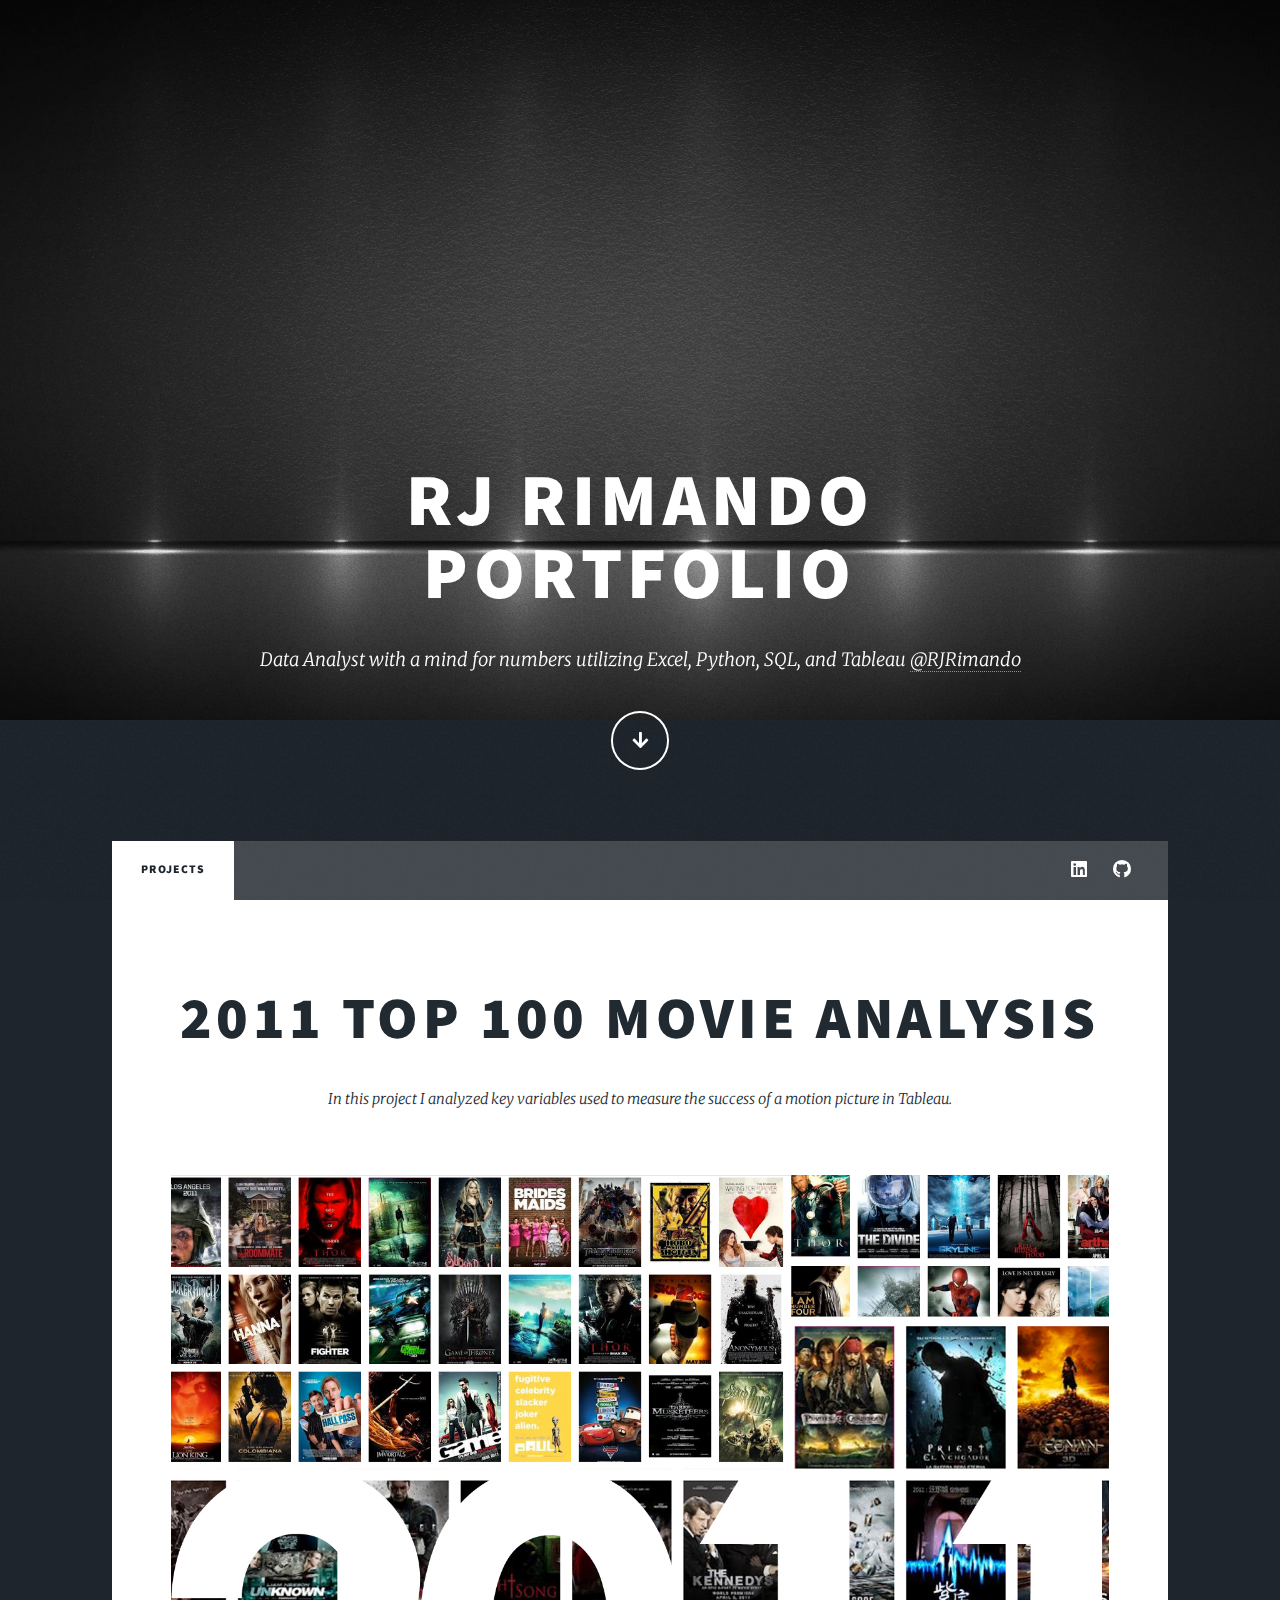
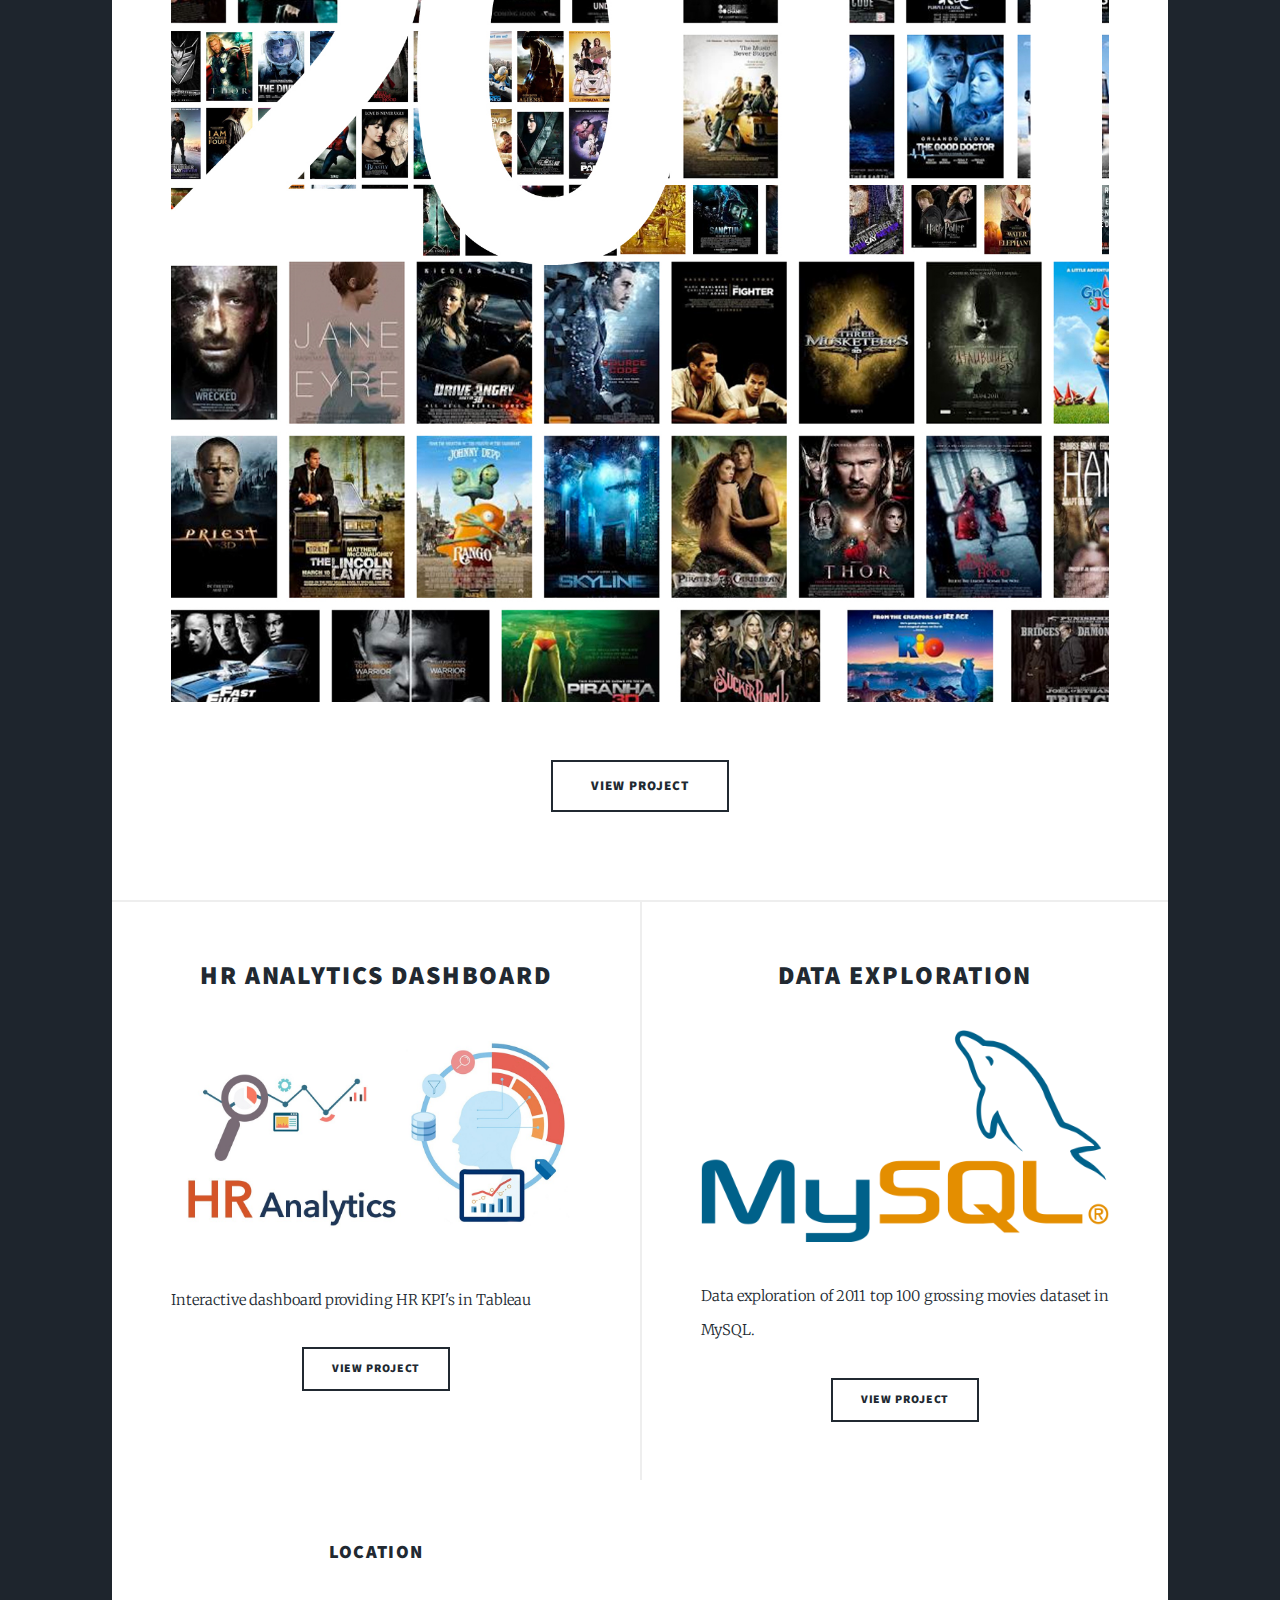
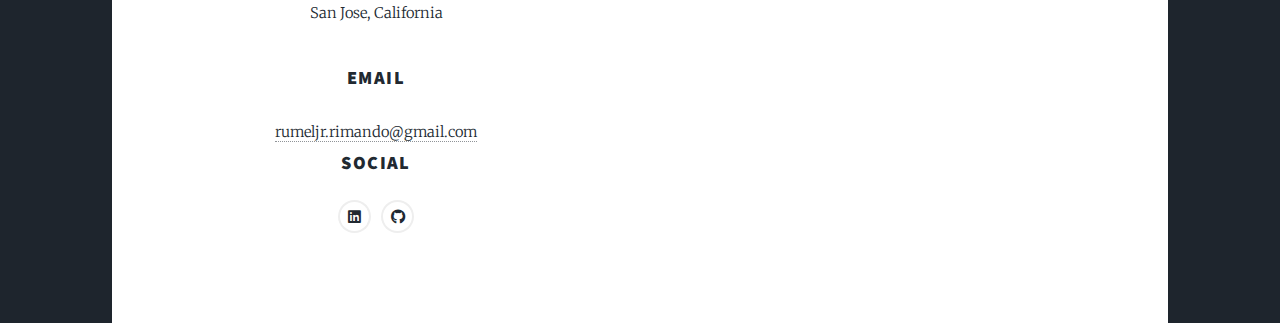
<file: index.html>
<!DOCTYPE HTML>
<!--
	Massively by HTML5 UP
	html5up.net | @ajlkn
	Free for personal and commercial use under the CCA 3.0 license (html5up.net/license)
-->
<html>
	<head>
		<!-- Google tag (gtag.js) -->
<script async src="https://www.googletagmanager.com/gtag/js?id=G-4FHYCPE72N"></script>
<script>
  window.dataLayer = window.dataLayer || [];
  function gtag(){dataLayer.push(arguments);}
  gtag('js', new Date());

  gtag('config', 'G-4FHYCPE72N');
</script>
		<title>RJ Rimando Portfolio</title>
		<meta charset="utf-8" />
		<meta name="viewport" content="width=device-width, initial-scale=1, user-scalable=no" />
		<link rel="stylesheet" href="assets/css/main.css" />
		<noscript><link rel="stylesheet" href="assets/css/noscript.css" /></noscript>
		<script async src="https://pagead2.googlesyndication.com/pagead/js/adsbygoogle.js?client=ca-pub-3031692422130203"
     crossorigin="anonymous"></script>
	</head>
	<body class="is-preload">

		<!-- Wrapper -->
			<div id="wrapper" class="fade-in">

				<!-- Intro -->
					<div id="intro">
						<h1>RJ Rimando <br />
						Portfolio</h1>
						<p> Data Analyst with a mind for numbers utilizing Excel, Python, SQL, and Tableau <a href="https://www.linkedin.com/in/rj-rimando/">@RJRimando</a> </p>
						<ul class="actions">
							<li><a href="#header" class="button icon solid solo fa-arrow-down scrolly">Continue</a></li>
						</ul>
					</div>

				<!-- Header -->
					<header id="header">
						<a href="index.html" class="logo">Mind for Numbers</a>
					</header>

				<!-- Nav -->
					<nav id="nav">
						<ul class="links">
							<li class="active"><a href="index.html">Projects</a></li>
	
						</ul>
						<ul class="icons">
							<li><a href="https://www.linkedin.com/in/rj-rimando/" class="icon brands alt fa-linkedin"><span class="label">linkedin</span></a></li>
							<li><a href="https://github.com/MindForNumbers" class="icon brands alt fa-github"><span class="label">GitHub</span></a></li>
						</ul>
					</nav>

				<!-- Main -->
					<div id="main">

						<!-- Featured Post -->
							<article class="post featured">
								<header class="major">


									<h2><a href="https://public.tableau.com/app/profile/rj.rimando"> 2011 Top 100 Movie Analysis<br />
									</a></h2>
									<p>In this project I analyzed key variables used to measure the success of a motion picture in Tableau.</p>
								</header>
								<a href="https://public.tableau.com/app/profile/rj.rimando" class="image main"><img src="images/2011.jpg" alt="" /></a>
								<ul class="actions special">
									<li><a href="https://public.tableau.com/app/profile/rj.rimando" class="button large">View Project</a></li>
								</ul>
							</article>

						<!-- Posts -->
							<section class="posts">
								<article>
									<header>
									 <h2><a href="https://public.tableau.com/app/profile/rj.rimando/viz/HRAnalyticsDashboard_16510860078220/HRAnalyticsDashboard">HR Analytics Dashboard<br />
								  </a></h2>
							</header>
							<a href="https://public.tableau.com/app/profile/rj.rimando/viz/HRAnalyticsDashboard_16510860078220/HRAnalyticsDashboard" class="image fit"><img src="images/HRAnalytics.jpg" alt="" /></a>
							<p> Interactive dashboard providing HR KPI's in Tableau  </p>
							<ul class="actions special">
								<li><a href="https://public.tableau.com/app/profile/rj.rimando/viz/HRAnalyticsDashboard_16510860078220/HRAnalyticsDashboard" class="button">View Project</a></li>
							</ul>
						</article>
						<article>
						<header>				
							<h2><a href="https://github.com/MindForNumbers/Portfolio-Projects/blob/main/2011%20Movie%20Analysis.sql">Data Exploration<br />
							</a></h2>
							</header>
							<a href="https://github.com/MindForNumbers/Portfolio-Projects/blob/main/2011%20Movie%20Analysis.sql" class="image fit"><img src="images/MySQL.jpg" alt="" /></a>
							<p>Data exploration of 2011 top 100 grossing movies dataset in MySQL. </p>
							<ul class="actions special">
							<li><a href="https://github.com/MindForNumbers/Portfolio-Projects/blob/main/2011%20Movie%20Analysis.sql" class="button">View Project</a></li>
							</ul>
							</article>

 	
				<section class="split contact">
							<section class="alt">
								<h3>Location</h3>
										<p>			<center>San Jose, California</center><br />
							</section>
							<section>
								<h3>Email</h3>
								<a href="mailto:rumeljr.rimando@gmail.com">rumeljr.rimando@gmail.com</a>



							</section>
							<section>
								<h3>Social</h3>
								<ul class="icons alt">
									<li><a href="https://www.linkedin.com/in/rj-rimando/" class="icon brands alt fa-linkedin"><span class="label">linkedin</span></a></li>
									<li><a href="https://github.com/MindForNumbers" class="icon brands alt fa-github"><span class="label">GitHub</span></a></li>
								</ul>
							</section>
						</section>
					</footer>


								
								
								

				<!-- Copyright -->
					<div id="copyright">
						<ul><li>&copy; Untitled</li><li>Design: <a href="https://html5up.net">HTML5 UP</a></li></ul>
					</div>

			</div>

		<!-- Scripts -->
			<script src="assets/js/jquery.min.js"></script>
			<script src="assets/js/jquery.scrollex.min.js"></script>
			<script src="assets/js/jquery.scrolly.min.js"></script>
			<script src="assets/js/browser.min.js"></script>
			<script src="assets/js/breakpoints.min.js"></script>
			<script src="assets/js/util.js"></script>
			<script src="assets/js/main.js"></script>

	</body>
</html>
</file>
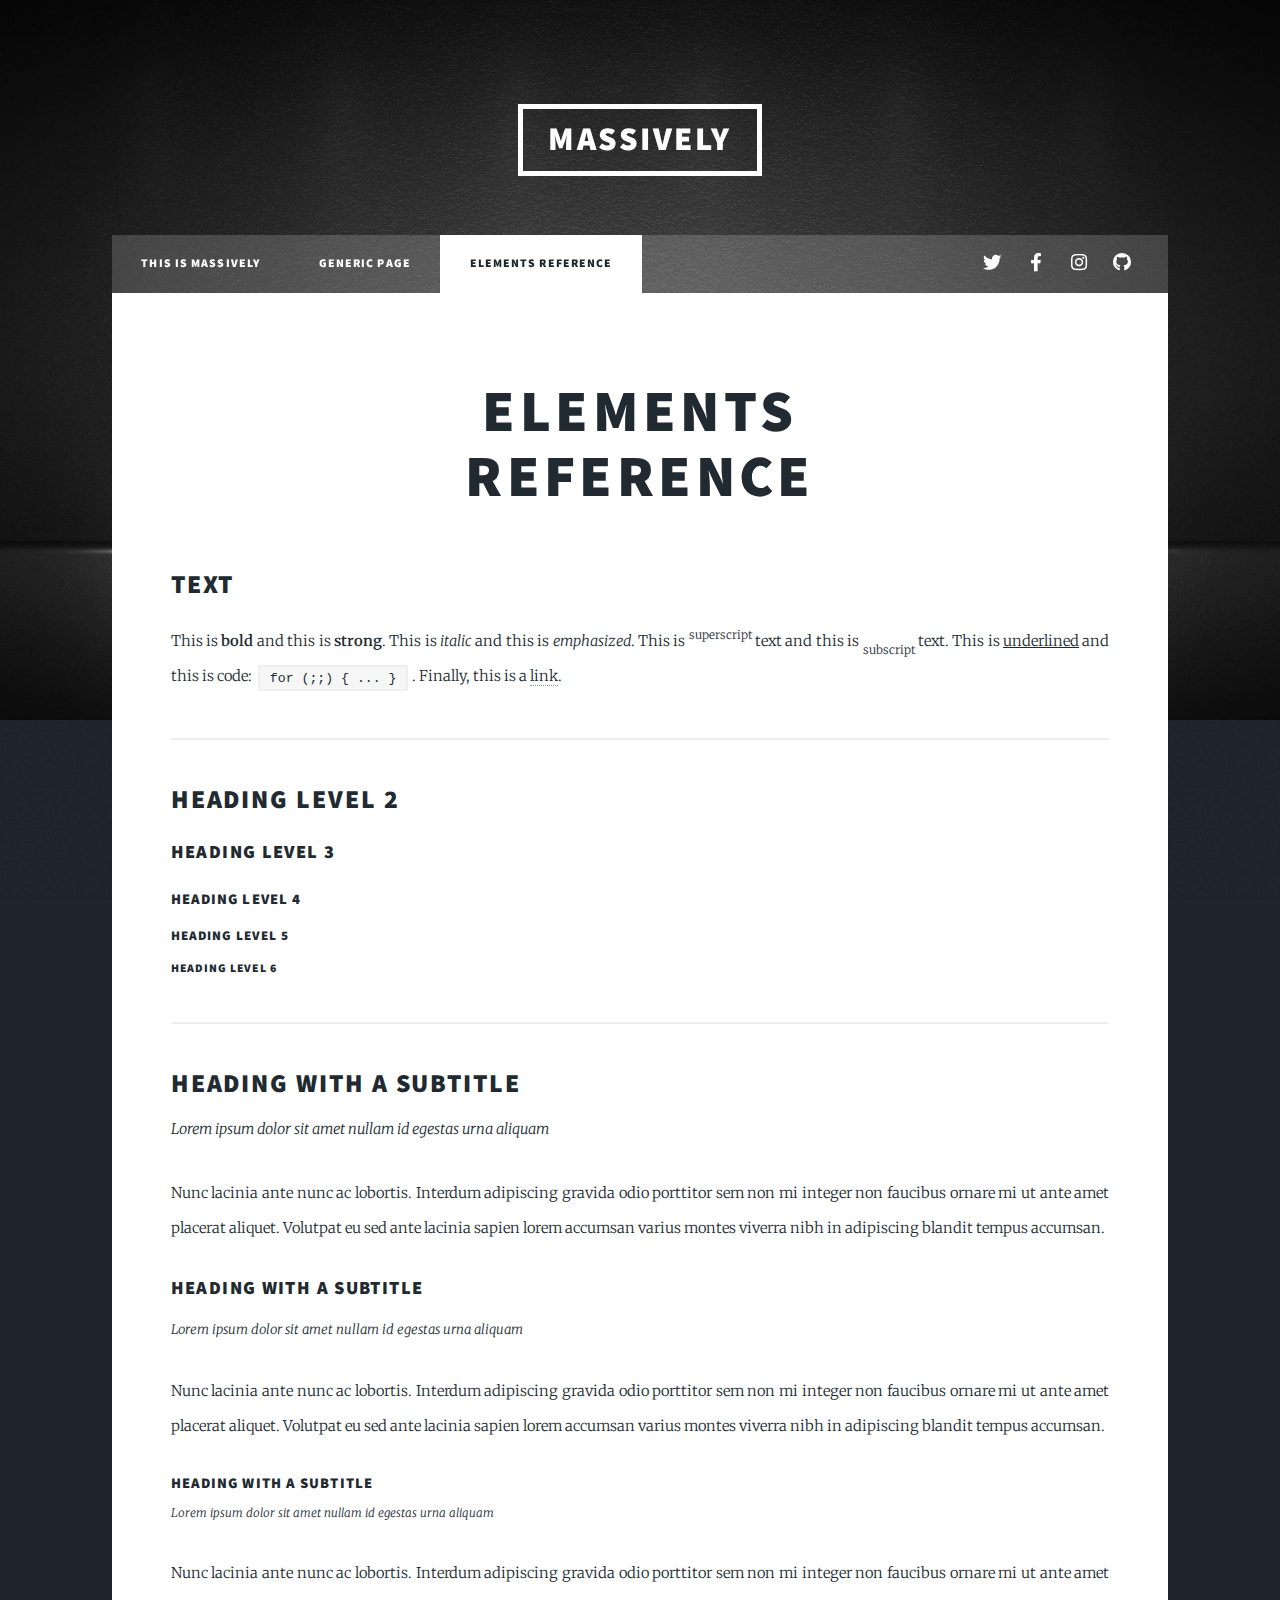
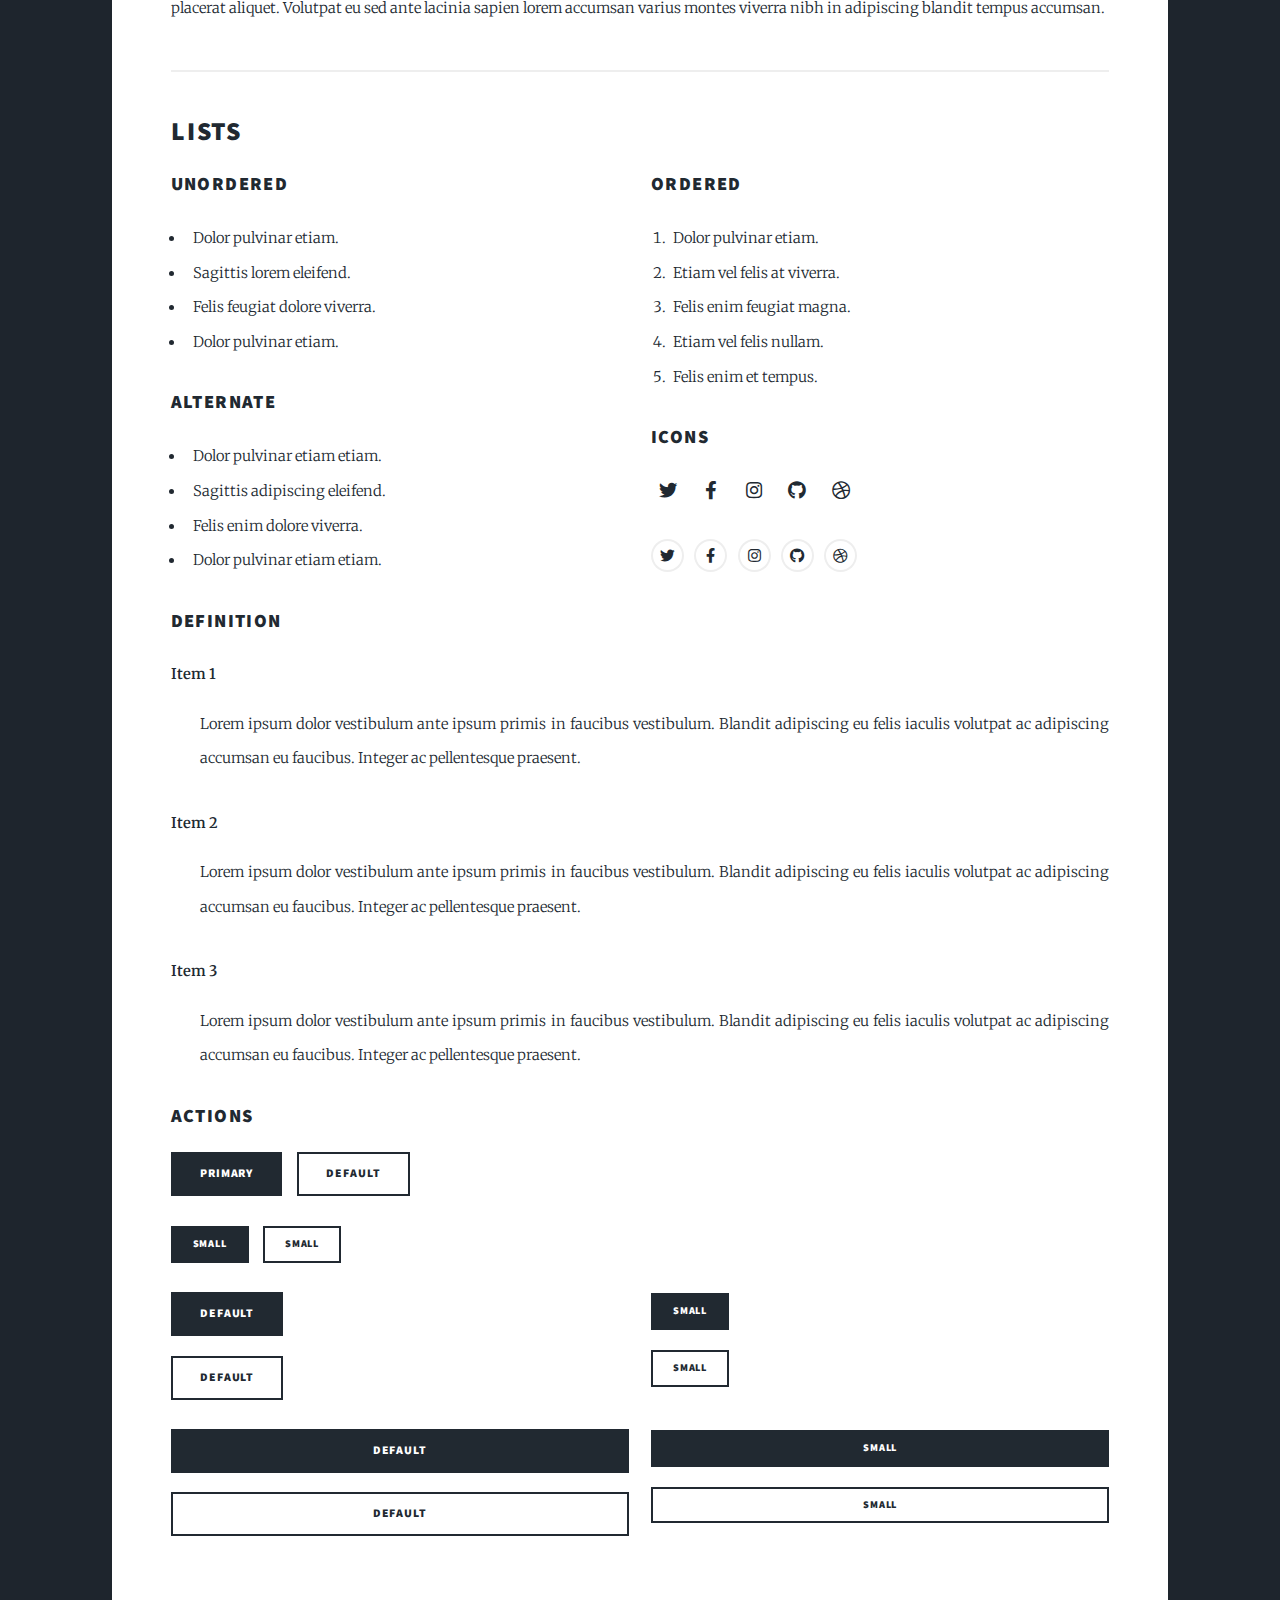
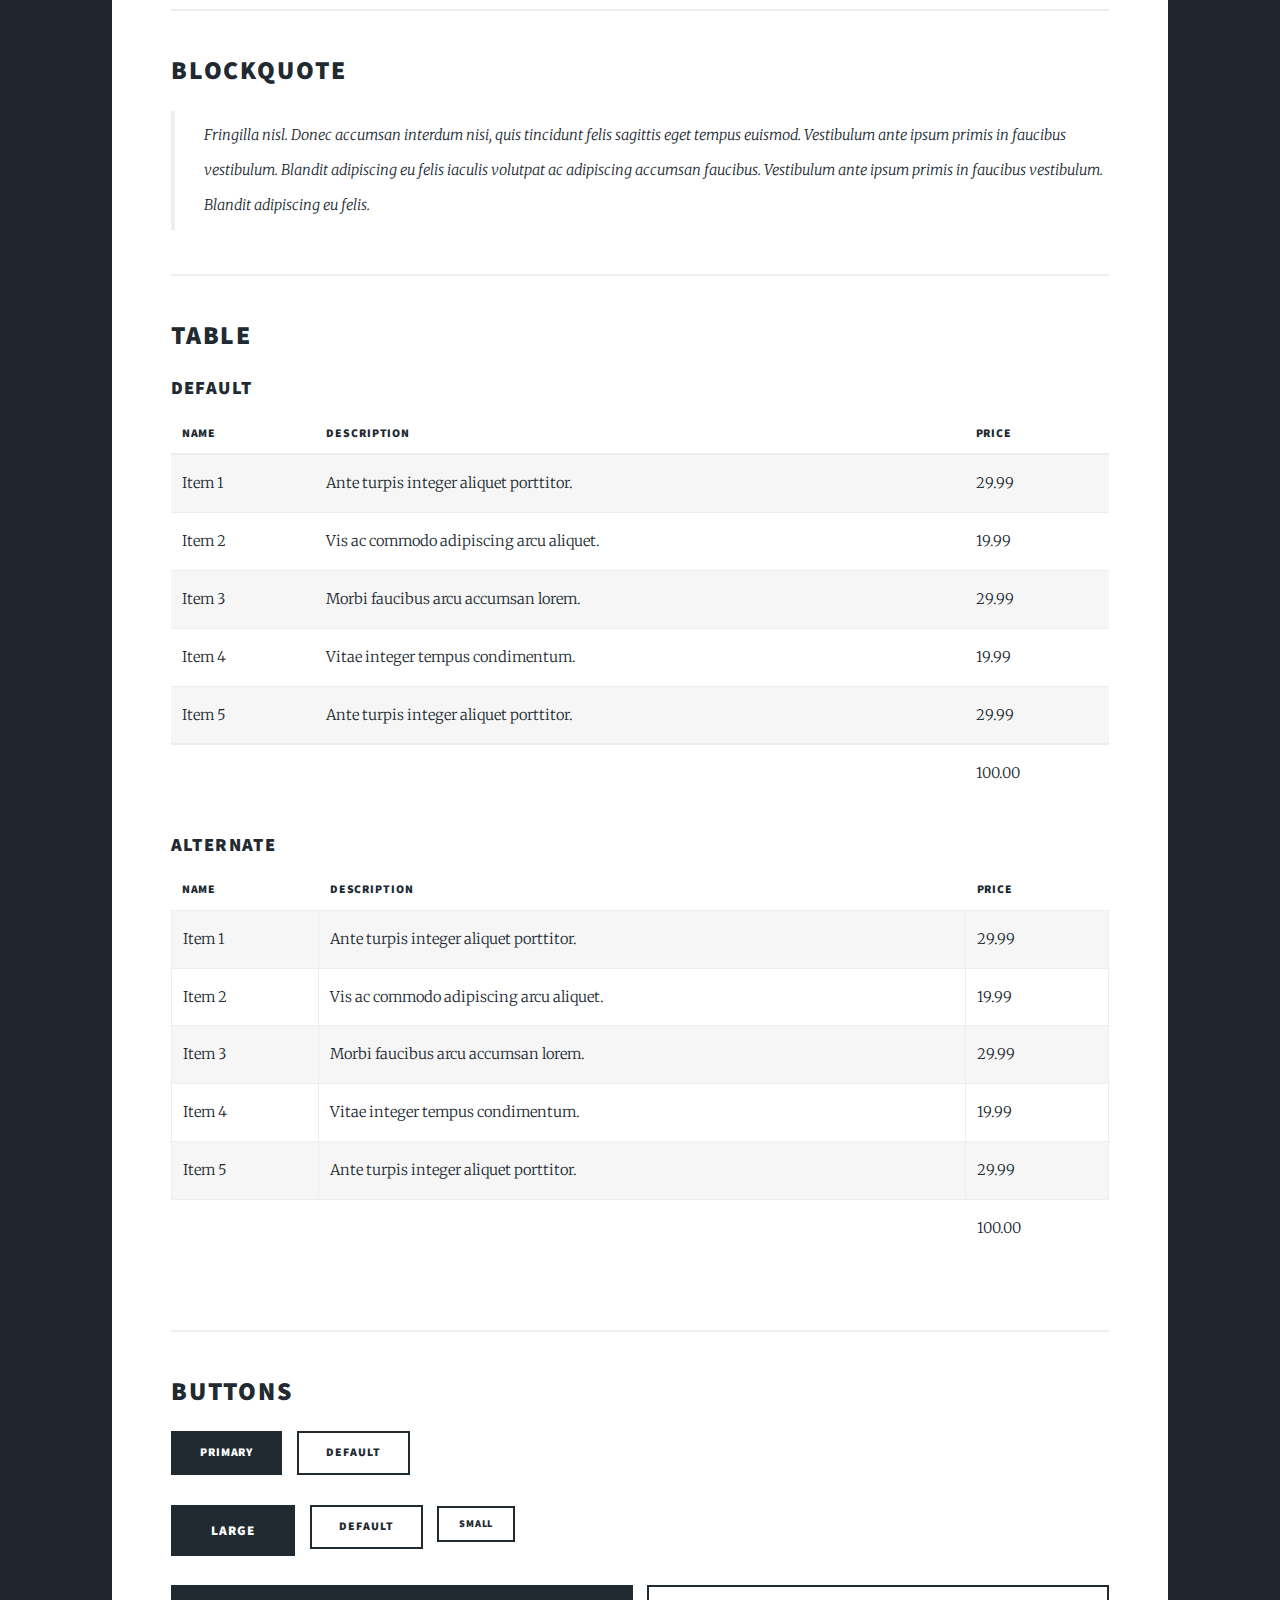
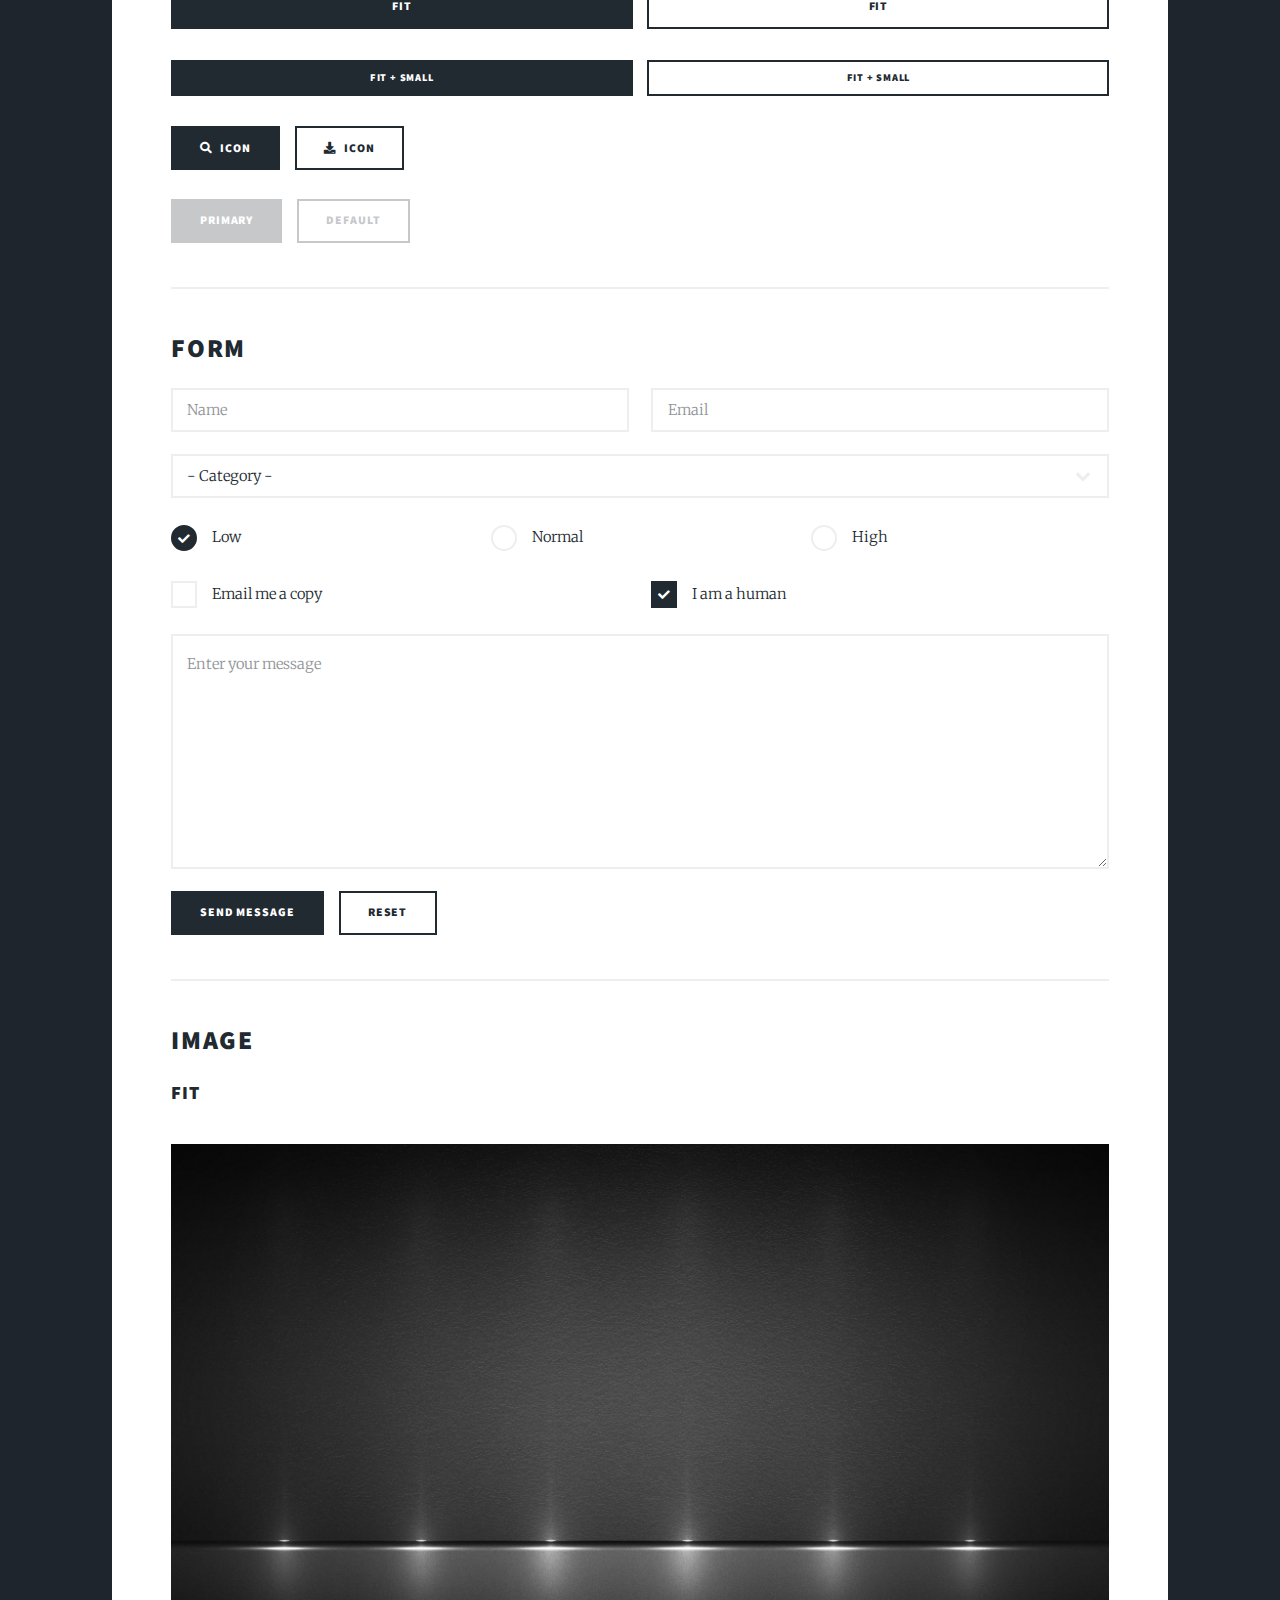
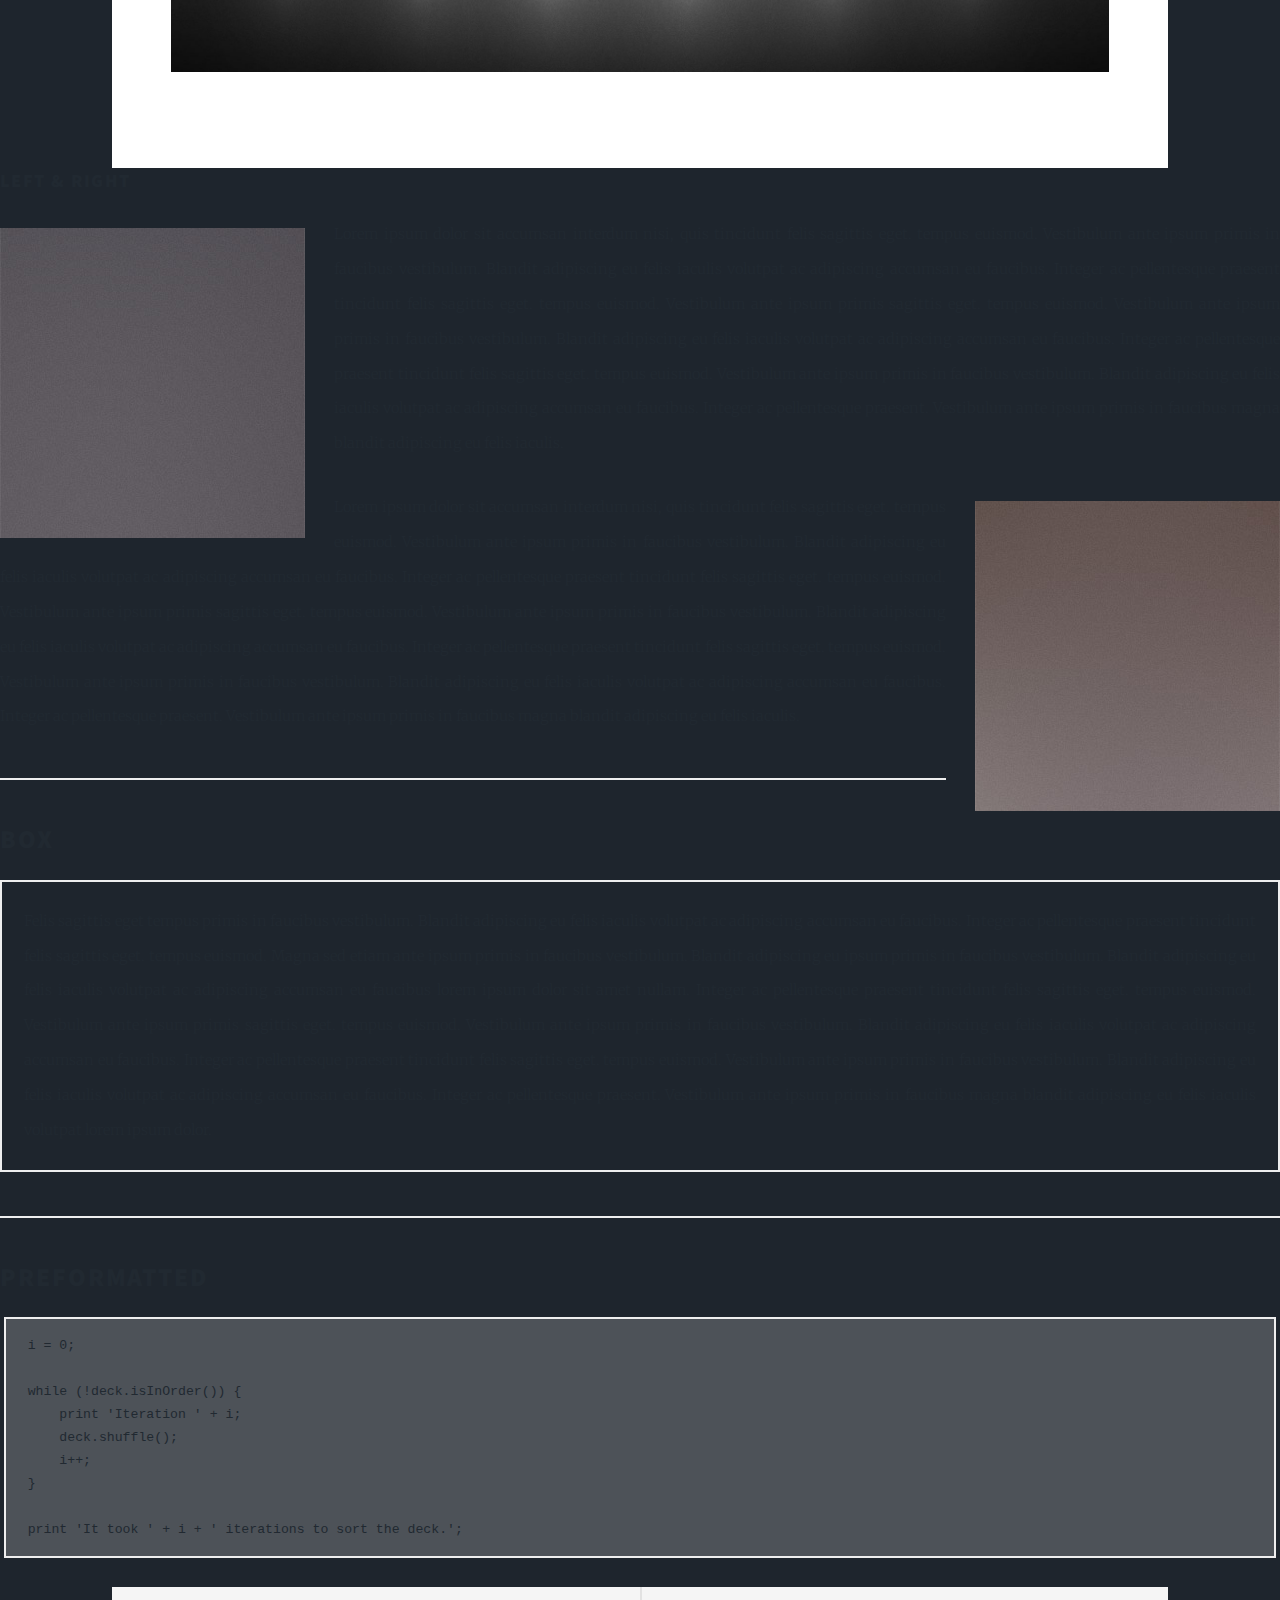
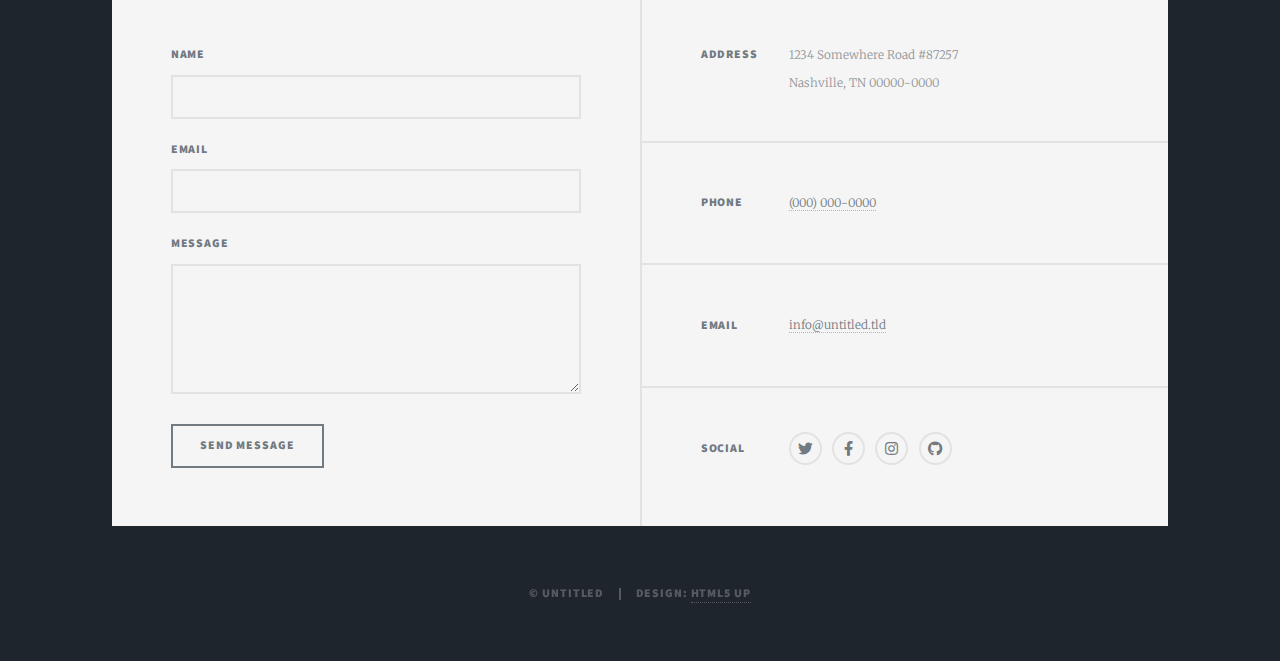
<file: elements.html>
<!DOCTYPE HTML>
<!--
	Massively by HTML5 UP
	html5up.net | @ajlkn
	Free for personal and commercial use under the CCA 3.0 license (html5up.net/license)
-->
<html>
	<head>
		<!-- Google tag (gtag.js) -->
<script async src="https://www.googletagmanager.com/gtag/js?id=G-4FHYCPE72N"></script>
<script>
  window.dataLayer = window.dataLayer || [];
  function gtag(){dataLayer.push(arguments);}
  gtag('js', new Date());

  gtag('config', 'G-4FHYCPE72N');
</script>
		<title>Elements Reference - Massively by HTML5 UP</title>
		<meta charset="utf-8" />
		<meta name="viewport" content="width=device-width, initial-scale=1, user-scalable=no" />
		<link rel="stylesheet" href="assets/css/main.css" />
		<noscript><link rel="stylesheet" href="assets/css/noscript.css" /></noscript>
	</head>
	<body class="is-preload">

		<!-- Wrapper -->
			<div id="wrapper">

				<!-- Header -->
					<header id="header">
						<a href="index.html" class="logo">Massively</a>
					</header>

				<!-- Nav -->
					<nav id="nav">
						<ul class="links">
							<li><a href="index.html">This is Massively</a></li>
							<li><a href="generic.html">Generic Page</a></li>
							<li class="active"><a href="elements.html">Elements Reference</a></li>
						</ul>
						<ul class="icons">
							<li><a href="#" class="icon brands fa-twitter"><span class="label">Twitter</span></a></li>
							<li><a href="#" class="icon brands fa-facebook-f"><span class="label">Facebook</span></a></li>
							<li><a href="#" class="icon brands fa-instagram"><span class="label">Instagram</span></a></li>
							<li><a href="#" class="icon brands fa-github"><span class="label">GitHub</span></a></li>
						</ul>
					</nav>

				<!-- Main -->
					<div id="main">

						<!-- Post -->
							<section class="post">
								<header class="major">
									<h1>Elements<br />
									Reference</h1>
								</header>

								<!-- Text stuff -->
									<h2>Text</h2>
									<p>This is <b>bold</b> and this is <strong>strong</strong>. This is <i>italic</i> and this is <em>emphasized</em>.
									This is <sup>superscript</sup> text and this is <sub>subscript</sub> text.
									This is <u>underlined</u> and this is code: <code>for (;;) { ... }</code>.
									Finally, this is a <a href="#">link</a>.</p>
									<hr />
									<h2>Heading Level 2</h2>
									<h3>Heading Level 3</h3>
									<h4>Heading Level 4</h4>
									<h5>Heading Level 5</h5>
									<h6>Heading Level 6</h6>
									<hr />
									<header>
										<h2>Heading with a Subtitle</h2>
										<p>Lorem ipsum dolor sit amet nullam id egestas urna aliquam</p>
									</header>
									<p>Nunc lacinia ante nunc ac lobortis. Interdum adipiscing gravida odio porttitor sem non mi integer non faucibus ornare mi ut ante amet placerat aliquet. Volutpat eu sed ante lacinia sapien lorem accumsan varius montes viverra nibh in adipiscing blandit tempus accumsan.</p>
									<header>
										<h3>Heading with a Subtitle</h3>
										<p>Lorem ipsum dolor sit amet nullam id egestas urna aliquam</p>
									</header>
									<p>Nunc lacinia ante nunc ac lobortis. Interdum adipiscing gravida odio porttitor sem non mi integer non faucibus ornare mi ut ante amet placerat aliquet. Volutpat eu sed ante lacinia sapien lorem accumsan varius montes viverra nibh in adipiscing blandit tempus accumsan.</p>
									<header>
										<h4>Heading with a Subtitle</h4>
										<p>Lorem ipsum dolor sit amet nullam id egestas urna aliquam</p>
									</header>
									<p>Nunc lacinia ante nunc ac lobortis. Interdum adipiscing gravida odio porttitor sem non mi integer non faucibus ornare mi ut ante amet placerat aliquet. Volutpat eu sed ante lacinia sapien lorem accumsan varius montes viverra nibh in adipiscing blandit tempus accumsan.</p>

									<hr />

								<!-- Lists -->
									<h2>Lists</h2>
									<div class="row">
										<div class="col-6 col-12-small">

											<h3>Unordered</h3>
											<ul>
												<li>Dolor pulvinar etiam.</li>
												<li>Sagittis lorem eleifend.</li>
												<li>Felis feugiat dolore viverra.</li>
												<li>Dolor pulvinar etiam.</li>
											</ul>

											<h3>Alternate</h3>
											<ul class="alt">
												<li>Dolor pulvinar etiam etiam.</li>
												<li>Sagittis adipiscing eleifend.</li>
												<li>Felis enim dolore viverra.</li>
												<li>Dolor pulvinar etiam etiam.</li>
											</ul>

										</div>
										<div class="col-6 col-12-small">

											<h3>Ordered</h3>
											<ol>
												<li>Dolor pulvinar etiam.</li>
												<li>Etiam vel felis at viverra.</li>
												<li>Felis enim feugiat magna.</li>
												<li>Etiam vel felis nullam.</li>
												<li>Felis enim et tempus.</li>
											</ol>

											<h3>Icons</h3>
											<ul class="icons">
												<li><a href="#" class="icon brands fa-twitter"><span class="label">Twitter</span></a></li>
												<li><a href="#" class="icon brands fa-facebook-f"><span class="label">Facebook</span></a></li>
												<li><a href="#" class="icon brands fa-instagram"><span class="label">Instagram</span></a></li>
												<li><a href="#" class="icon brands fa-github"><span class="label">Github</span></a></li>
												<li><a href="#" class="icon brands fa-dribbble"><span class="label">Dribbble</span></a></li>
											</ul>
											<ul class="icons alt">
												<li><a href="#" class="icon brands alt fa-twitter"><span class="label">Twitter</span></a></li>
												<li><a href="#" class="icon brands alt fa-facebook-f"><span class="label">Facebook</span></a></li>
												<li><a href="#" class="icon brands alt fa-instagram"><span class="label">Instagram</span></a></li>
												<li><a href="#" class="icon brands alt fa-github"><span class="label">Github</span></a></li>
												<li><a href="#" class="icon brands alt fa-dribbble"><span class="label">Dribbble</span></a></li>
											</ul>

										</div>
									</div>
									<h3>Definition</h3>
									<dl>
										<dt>Item 1</dt>
										<dd>
											<p>Lorem ipsum dolor vestibulum ante ipsum primis in faucibus vestibulum. Blandit adipiscing eu felis iaculis volutpat ac adipiscing accumsan eu faucibus. Integer ac pellentesque praesent.</p>
										</dd>
										<dt>Item 2</dt>
										<dd>
											<p>Lorem ipsum dolor vestibulum ante ipsum primis in faucibus vestibulum. Blandit adipiscing eu felis iaculis volutpat ac adipiscing accumsan eu faucibus. Integer ac pellentesque praesent.</p>
										</dd>
										<dt>Item 3</dt>
										<dd>
											<p>Lorem ipsum dolor vestibulum ante ipsum primis in faucibus vestibulum. Blandit adipiscing eu felis iaculis volutpat ac adipiscing accumsan eu faucibus. Integer ac pellentesque praesent.</p>
										</dd>
									</dl>

									<h3>Actions</h3>
									<ul class="actions">
										<li><a href="#" class="button primary">Primary</a></li>
										<li><a href="#" class="button">Default</a></li>
									</ul>
									<ul class="actions small">
										<li><a href="#" class="button primary small">Small</a></li>
										<li><a href="#" class="button small">Small</a></li>
									</ul>
									<div class="row">
										<div class="col-6 col-12-small">
											<ul class="actions stacked">
												<li><a href="#" class="button primary">Default</a></li>
												<li><a href="#" class="button">Default</a></li>
											</ul>
										</div>
										<div class="col-6 col-12-small">
											<ul class="actions stacked">
												<li><a href="#" class="button primary small">Small</a></li>
												<li><a href="#" class="button small">Small</a></li>
											</ul>
										</div>
									</div>
									<div class="row">
										<div class="col-6 col-12-small">
											<ul class="actions stacked">
												<li><a href="#" class="button primary fit">Default</a></li>
												<li><a href="#" class="button fit">Default</a></li>
											</ul>
										</div>
										<div class="col-6 col-12-small">
											<ul class="actions stacked">
												<li><a href="#" class="button primary small fit">Small</a></li>
												<li><a href="#" class="button small fit">Small</a></li>
											</ul>
										</div>
									</div>

									<hr />

								<!-- Blockquote -->
									<h2>Blockquote</h2>
									<blockquote>Fringilla nisl. Donec accumsan interdum nisi, quis tincidunt felis sagittis eget tempus euismod. Vestibulum ante ipsum primis in faucibus vestibulum. Blandit adipiscing eu felis iaculis volutpat ac adipiscing accumsan faucibus. Vestibulum ante ipsum primis in faucibus vestibulum. Blandit adipiscing eu felis.</blockquote>

									<hr />

								<!-- Table -->
									<h2>Table</h2>

									<h3>Default</h3>
									<div class="table-wrapper">
										<table>
											<thead>
												<tr>
													<th>Name</th>
													<th>Description</th>
													<th>Price</th>
												</tr>
											</thead>
											<tbody>
												<tr>
													<td>Item 1</td>
													<td>Ante turpis integer aliquet porttitor.</td>
													<td>29.99</td>
												</tr>
												<tr>
													<td>Item 2</td>
													<td>Vis ac commodo adipiscing arcu aliquet.</td>
													<td>19.99</td>
												</tr>
												<tr>
													<td>Item 3</td>
													<td> Morbi faucibus arcu accumsan lorem.</td>
													<td>29.99</td>
												</tr>
												<tr>
													<td>Item 4</td>
													<td>Vitae integer tempus condimentum.</td>
													<td>19.99</td>
												</tr>
												<tr>
													<td>Item 5</td>
													<td>Ante turpis integer aliquet porttitor.</td>
													<td>29.99</td>
												</tr>
											</tbody>
											<tfoot>
												<tr>
													<td colspan="2"></td>
													<td>100.00</td>
												</tr>
											</tfoot>
										</table>
									</div>

									<h3>Alternate</h3>
									<div class="table-wrapper">
										<table class="alt">
											<thead>
												<tr>
													<th>Name</th>
													<th>Description</th>
													<th>Price</th>
												</tr>
											</thead>
											<tbody>
												<tr>
													<td>Item 1</td>
													<td>Ante turpis integer aliquet porttitor.</td>
													<td>29.99</td>
												</tr>
												<tr>
													<td>Item 2</td>
													<td>Vis ac commodo adipiscing arcu aliquet.</td>
													<td>19.99</td>
												</tr>
												<tr>
													<td>Item 3</td>
													<td> Morbi faucibus arcu accumsan lorem.</td>
													<td>29.99</td>
												</tr>
												<tr>
													<td>Item 4</td>
													<td>Vitae integer tempus condimentum.</td>
													<td>19.99</td>
												</tr>
												<tr>
													<td>Item 5</td>
													<td>Ante turpis integer aliquet porttitor.</td>
													<td>29.99</td>
												</tr>
											</tbody>
											<tfoot>
												<tr>
													<td colspan="2"></td>
													<td>100.00</td>
												</tr>
											</tfoot>
										</table>
									</div>

									<hr />

								<!-- Buttons -->
									<h2>Buttons</h2>
									<ul class="actions">
										<li><a href="#" class="button primary">Primary</a></li>
										<li><a href="#" class="button">Default</a></li>
									</ul>
									<ul class="actions">
										<li><a href="#" class="button primary large">Large</a></li>
										<li><a href="#" class="button">Default</a></li>
										<li><a href="#" class="button small">Small</a></li>
									</ul>
									<ul class="actions fit">
										<li><a href="#" class="button primary fit">Fit</a></li>
										<li><a href="#" class="button fit">Fit</a></li>
									</ul>
									<ul class="actions fit small">
										<li><a href="#" class="button primary fit small">Fit + Small</a></li>
										<li><a href="#" class="button fit small">Fit + Small</a></li>
									</ul>
									<ul class="actions">
										<li><a href="#" class="button primary icon solid fa-search">Icon</a></li>
										<li><a href="#" class="button icon solid fa-download">Icon</a></li>
									</ul>
									<ul class="actions">
										<li><span class="button primary disabled">Primary</span></li>
										<li><span class="button disabled">Default</span></li>
									</ul>

									<hr />

								<!-- Form -->
									<h2>Form</h2>

									<form method="post" action="#">
										<div class="row gtr-uniform">
											<div class="col-6 col-12-xsmall">
												<input type="text" name="demo-name" id="demo-name" value="" placeholder="Name" />
											</div>
											<div class="col-6 col-12-xsmall">
												<input type="email" name="demo-email" id="demo-email" value="" placeholder="Email" />
											</div>
											<!-- Break -->
											<div class="col-12">
												<select name="demo-category" id="demo-category">
													<option value="">- Category -</option>
													<option value="1">Manufacturing</option>
													<option value="1">Shipping</option>
													<option value="1">Administration</option>
													<option value="1">Human Resources</option>
												</select>
											</div>
											<!-- Break -->
											<div class="col-4 col-12-small">
												<input type="radio" id="demo-priority-low" name="demo-priority" checked>
												<label for="demo-priority-low">Low</label>
											</div>
											<div class="col-4 col-12-small">
												<input type="radio" id="demo-priority-normal" name="demo-priority">
												<label for="demo-priority-normal">Normal</label>
											</div>
											<div class="col-4 col-12-small">
												<input type="radio" id="demo-priority-high" name="demo-priority">
												<label for="demo-priority-high">High</label>
											</div>
											<!-- Break -->
											<div class="col-6 col-12-small">
												<input type="checkbox" id="demo-copy" name="demo-copy">
												<label for="demo-copy">Email me a copy</label>
											</div>
											<div class="col-6 col-12-small">
												<input type="checkbox" id="demo-human" name="demo-human" checked>
												<label for="demo-human">I am a human</label>
											</div>
											<!-- Break -->
											<div class="col-12">
												<textarea name="demo-message" id="demo-message" placeholder="Enter your message" rows="6"></textarea>
											</div>
											<!-- Break -->
											<div class="col-12">
												<ul class="actions">
													<li><input type="submit" value="Send Message" class="primary" /></li>
													<li><input type="reset" value="Reset" /></li>
												</ul>
											</div>
										</div>
									</form>

									<hr />

								<!-- Image -->
									<h2>Image</h2>

									<h3>Fit</h3>
									<span class="image fit"><img src="images/bright.jpg" alt="" /></span>
										</div>
									</div>

									<h3>Left &amp; Right</h3>
									<p><span class="image left"><img src="images/pic08.jpg" alt="" /></span>Lorem ipsum dolor sit accumsan interdum nisi, quis tincidunt felis sagittis eget. tempus euismod. Vestibulum ante ipsum primis in faucibus vestibulum. Blandit adipiscing eu felis iaculis volutpat ac adipiscing accumsan eu faucibus. Integer ac pellentesque praesent tincidunt felis sagittis eget. tempus euismod. Vestibulum ante ipsum primis sagittis eget. tempus euismod. Vestibulum ante ipsum primis in faucibus vestibulum. Blandit adipiscing eu felis iaculis volutpat ac adipiscing accumsan eu faucibus. Integer ac pellentesque praesent tincidunt felis sagittis eget. tempus euismod. Vestibulum ante ipsum primis in faucibus vestibulum. Blandit adipiscing eu felis iaculis volutpat ac adipiscing accumsan eu faucibus. Integer ac pellentesque praesent. Vestibulum ante ipsum primis in faucibus magna blandit adipiscing eu felis iaculis.</p>
									<p><span class="image right"><img src="images/pic09.jpg" alt="" /></span>Lorem ipsum dolor sit accumsan interdum nisi, quis tincidunt felis sagittis eget. tempus euismod. Vestibulum ante ipsum primis in faucibus vestibulum. Blandit adipiscing eu felis iaculis volutpat ac adipiscing accumsan eu faucibus. Integer ac pellentesque praesent tincidunt felis sagittis eget. tempus euismod. Vestibulum ante ipsum primis sagittis eget. tempus euismod. Vestibulum ante ipsum primis in faucibus vestibulum. Blandit adipiscing eu felis iaculis volutpat ac adipiscing accumsan eu faucibus. Integer ac pellentesque praesent tincidunt felis sagittis eget. tempus euismod. Vestibulum ante ipsum primis in faucibus vestibulum. Blandit adipiscing eu felis iaculis volutpat ac adipiscing accumsan eu faucibus. Integer ac pellentesque praesent. Vestibulum ante ipsum primis in faucibus magna blandit adipiscing eu felis iaculis.</p>

									<hr />

								<!-- Box -->
									<h2>Box</h2>
									<div class="box">
										<p>Felis sagittis eget tempus primis in faucibus vestibulum. Blandit adipiscing eu felis iaculis volutpat ac adipiscing accumsan eu faucibus. Integer ac pellentesque praesent tincidunt felis sagittis eget. tempus euismod. Magna sed etiam ante ipsum primis in faucibus vestibulum. Blandit adipiscing eu ipsum primis in faucibus vestibulum. Blandit adipiscing eu felis iaculis volutpat ac adipiscing accumsan eu faucibus lorem ipsum dolor sit amet nullam. Integer ac pellentesque praesent tincidunt felis sagittis eget. tempus euismod. Vestibulum ante ipsum primis sagittis eget. tempus euismod. Vestibulum ante ipsum primis in faucibus vestibulum. Blandit adipiscing eu felis iaculis volutpat ac adipiscing accumsan eu faucibus. Integer ac pellentesque praesent tincidunt felis sagittis eget. tempus euismod. Vestibulum ante ipsum primis in faucibus vestibulum. Blandit adipiscing eu felis iaculis volutpat ac adipiscing accumsan eu faucibus. Integer ac pellentesque praesent. Vestibulum ante ipsum primis in faucibus magna blandit adipiscing eu felis iaculis volutpat lorem ipsum dolor.</p>
									</div>

									<hr />

								<!-- Preformatted Code -->
									<h2>Preformatted</h2>
									<pre><code>i = 0;

while (!deck.isInOrder()) {
    print 'Iteration ' + i;
    deck.shuffle();
    i++;
}

print 'It took ' + i + ' iterations to sort the deck.';
</code></pre>

							</section>

					</div>

				<!-- Footer -->
					<footer id="footer">
						<section>
							<form method="post" action="#">
								<div class="fields">
									<div class="field">
										<label for="name">Name</label>
										<input type="text" name="name" id="name" />
									</div>
									<div class="field">
										<label for="email">Email</label>
										<input type="text" name="email" id="email" />
									</div>
									<div class="field">
										<label for="message">Message</label>
										<textarea name="message" id="message" rows="3"></textarea>
									</div>
								</div>
								<ul class="actions">
									<li><input type="submit" value="Send Message" /></li>
								</ul>
							</form>
						</section>
						<section class="split contact">
							<section class="alt">
								<h3>Address</h3>
								<p>1234 Somewhere Road #87257<br />
								Nashville, TN 00000-0000</p>
							</section>
							<section>
								<h3>Phone</h3>
								<p><a href="#">(000) 000-0000</a></p>
							</section>
							<section>
								<h3>Email</h3>
								<p><a href="#">info@untitled.tld</a></p>
							</section>
							<section>
								<h3>Social</h3>
								<ul class="icons alt">
									<li><a href="#" class="icon brands alt fa-twitter"><span class="label">Twitter</span></a></li>
									<li><a href="#" class="icon brands alt fa-facebook-f"><span class="label">Facebook</span></a></li>
									<li><a href="#" class="icon brands alt fa-instagram"><span class="label">Instagram</span></a></li>
									<li><a href="#" class="icon brands alt fa-github"><span class="label">GitHub</span></a></li>
								</ul>
							</section>
						</section>
					</footer>

				<!-- Copyright -->
					<div id="copyright">
						<ul><li>&copy; Untitled</li><li>Design: <a href="https://html5up.net">HTML5 UP</a></li></ul>
					</div>

			</div>

		<!-- Scripts -->
			<script src="assets/js/jquery.min.js"></script>
			<script src="assets/js/jquery.scrollex.min.js"></script>
			<script src="assets/js/jquery.scrolly.min.js"></script>
			<script src="assets/js/browser.min.js"></script>
			<script src="assets/js/breakpoints.min.js"></script>
			<script src="assets/js/util.js"></script>
			<script src="assets/js/main.js"></script>

	</body>
</html>
</file>
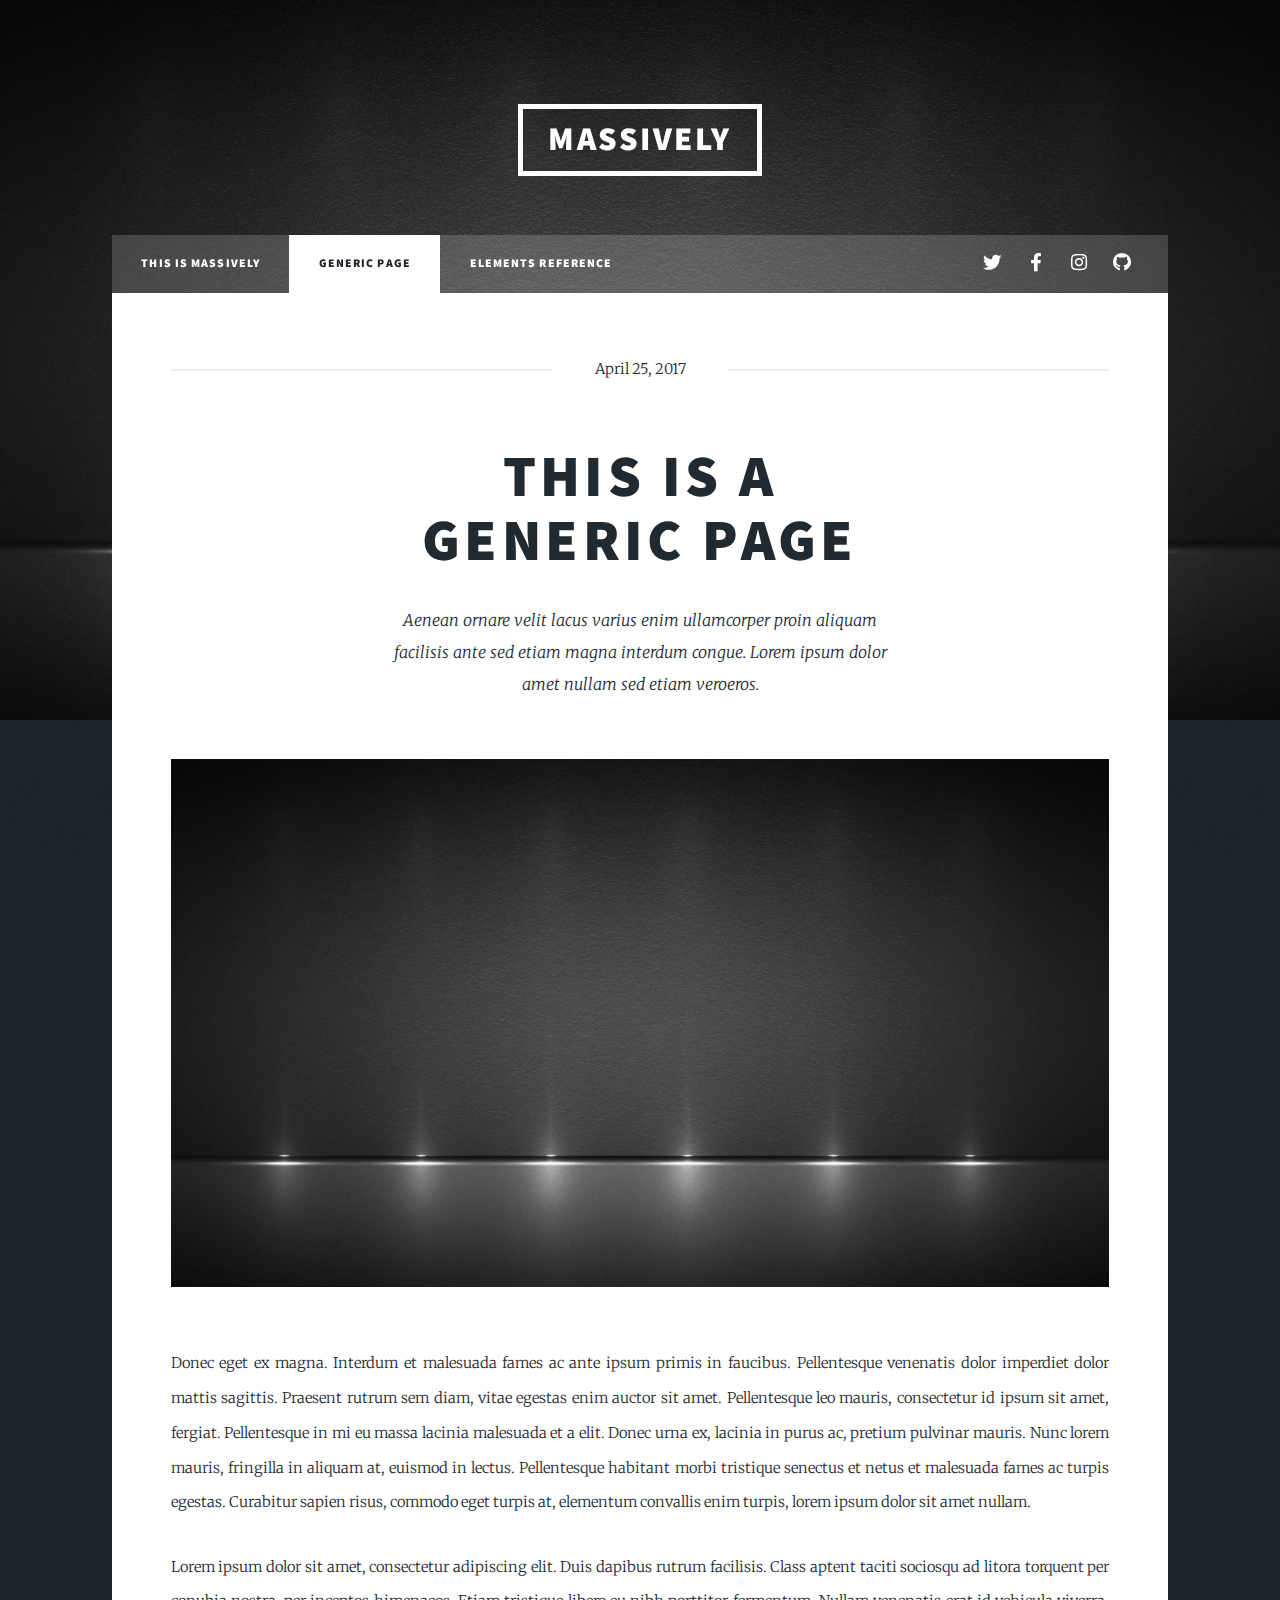
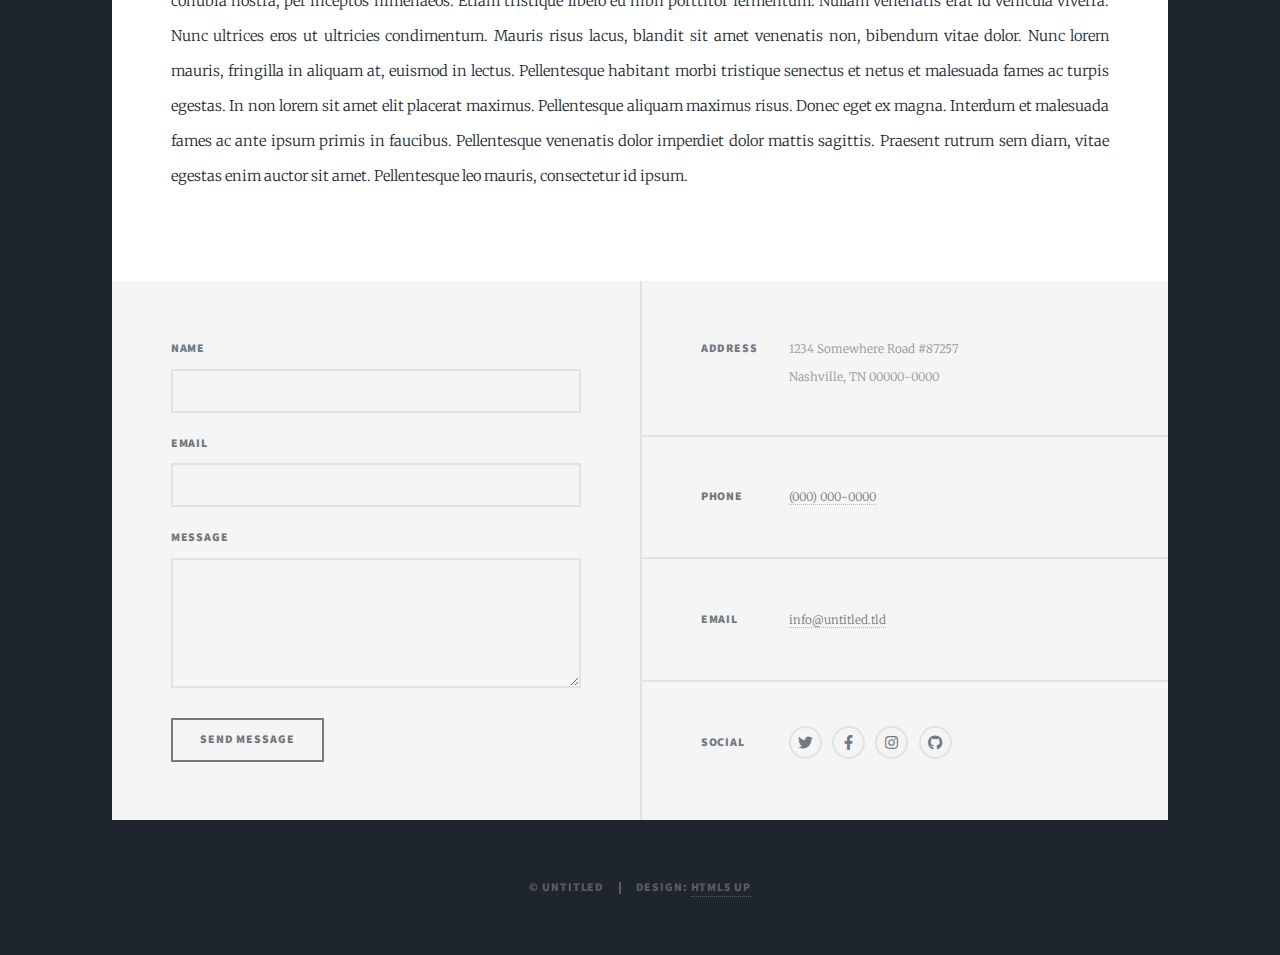
<file: generic.html>
<!DOCTYPE HTML>
<!--
	Massively by HTML5 UP
	html5up.net | @ajlkn
	Free for personal and commercial use under the CCA 3.0 license (html5up.net/license)
-->
<html>
	<head>
		<!-- Google tag (gtag.js) -->
<script async src="https://www.googletagmanager.com/gtag/js?id=G-4FHYCPE72N"></script>
<script>
  window.dataLayer = window.dataLayer || [];
  function gtag(){dataLayer.push(arguments);}
  gtag('js', new Date());

  gtag('config', 'G-4FHYCPE72N');
</script>
		<title>Generic Page - Massively by HTML5 UP</title>
		<meta charset="utf-8" />
		<meta name="viewport" content="width=device-width, initial-scale=1, user-scalable=no" />
		<link rel="stylesheet" href="assets/css/main.css" />
		<noscript><link rel="stylesheet" href="assets/css/noscript.css" /></noscript>
	</head>
	<body class="is-preload">

		<!-- Wrapper -->
			<div id="wrapper">

				<!-- Header -->
					<header id="header">
						<a href="index.html" class="logo">Massively</a>
					</header>

				<!-- Nav -->
					<nav id="nav">
						<ul class="links">
							<li><a href="index.html">This is Massively</a></li>
							<li class="active"><a href="generic.html">Generic Page</a></li>
							<li><a href="elements.html">Elements Reference</a></li>
						</ul>
						<ul class="icons">
							<li><a href="#" class="icon brands fa-twitter"><span class="label">Twitter</span></a></li>
							<li><a href="#" class="icon brands fa-facebook-f"><span class="label">Facebook</span></a></li>
							<li><a href="#" class="icon brands fa-instagram"><span class="label">Instagram</span></a></li>
							<li><a href="#" class="icon brands fa-github"><span class="label">GitHub</span></a></li>
						</ul>
					</nav>

				<!-- Main -->
					<div id="main">

						<!-- Post -->
							<section class="post">
								<header class="major">
									<span class="date">April 25, 2017</span>
									<h1>This is a<br />
									Generic Page</h1>
									<p>Aenean ornare velit lacus varius enim ullamcorper proin aliquam<br />
									facilisis ante sed etiam magna interdum congue. Lorem ipsum dolor<br />
									amet nullam sed etiam veroeros.</p>
								</header>
								<div class="image main"><img src="images/bright.jpg" alt="" /></div>
								<p>Donec eget ex magna. Interdum et malesuada fames ac ante ipsum primis in faucibus. Pellentesque venenatis dolor imperdiet dolor mattis sagittis. Praesent rutrum sem diam, vitae egestas enim auctor sit amet. Pellentesque leo mauris, consectetur id ipsum sit amet, fergiat. Pellentesque in mi eu massa lacinia malesuada et a elit. Donec urna ex, lacinia in purus ac, pretium pulvinar mauris. Nunc lorem mauris, fringilla in aliquam at, euismod in lectus. Pellentesque habitant morbi tristique senectus et netus et malesuada fames ac turpis egestas. Curabitur sapien risus, commodo eget turpis at, elementum convallis enim turpis, lorem ipsum dolor sit amet nullam.</p>
								<p>Lorem ipsum dolor sit amet, consectetur adipiscing elit. Duis dapibus rutrum facilisis. Class aptent taciti sociosqu ad litora torquent per conubia nostra, per inceptos himenaeos. Etiam tristique libero eu nibh porttitor fermentum. Nullam venenatis erat id vehicula viverra. Nunc ultrices eros ut ultricies condimentum. Mauris risus lacus, blandit sit amet venenatis non, bibendum vitae dolor. Nunc lorem mauris, fringilla in aliquam at, euismod in lectus. Pellentesque habitant morbi tristique senectus et netus et malesuada fames ac turpis egestas. In non lorem sit amet elit placerat maximus. Pellentesque aliquam maximus risus. Donec eget ex magna. Interdum et malesuada fames ac ante ipsum primis in faucibus. Pellentesque venenatis dolor imperdiet dolor mattis sagittis. Praesent rutrum sem diam, vitae egestas enim auctor sit amet. Pellentesque leo mauris, consectetur id ipsum.</p>
							</section>

					</div>

				<!-- Footer -->
					<footer id="footer">
						<section>
							<form method="post" action="#">
								<div class="fields">
									<div class="field">
										<label for="name">Name</label>
										<input type="text" name="name" id="name" />
									</div>
									<div class="field">
										<label for="email">Email</label>
										<input type="text" name="email" id="email" />
									</div>
									<div class="field">
										<label for="message">Message</label>
										<textarea name="message" id="message" rows="3"></textarea>
									</div>
								</div>
								<ul class="actions">
									<li><input type="submit" value="Send Message" /></li>
								</ul>
							</form>
						</section>
						<section class="split contact">
							<section class="alt">
								<h3>Address</h3>
								<p>1234 Somewhere Road #87257<br />
								Nashville, TN 00000-0000</p>
							</section>
							<section>
								<h3>Phone</h3>
								<p><a href="#">(000) 000-0000</a></p>
							</section>
							<section>
								<h3>Email</h3>
								<p><a href="#">info@untitled.tld</a></p>
							</section>
							<section>
								<h3>Social</h3>
								<ul class="icons alt">
									<li><a href="#" class="icon brands alt fa-twitter"><span class="label">Twitter</span></a></li>
									<li><a href="#" class="icon brands alt fa-facebook-f"><span class="label">Facebook</span></a></li>
									<li><a href="#" class="icon brands alt fa-instagram"><span class="label">Instagram</span></a></li>
									<li><a href="#" class="icon brands alt fa-github"><span class="label">GitHub</span></a></li>
								</ul>
							</section>
						</section>
					</footer>

				<!-- Copyright -->
					<div id="copyright">
						<ul><li>&copy; Untitled</li><li>Design: <a href="https://html5up.net">HTML5 UP</a></li></ul>
					</div>

			</div>

		<!-- Scripts -->
			<script src="assets/js/jquery.min.js"></script>
			<script src="assets/js/jquery.scrollex.min.js"></script>
			<script src="assets/js/jquery.scrolly.min.js"></script>
			<script src="assets/js/browser.min.js"></script>
			<script src="assets/js/breakpoints.min.js"></script>
			<script src="assets/js/util.js"></script>
			<script src="assets/js/main.js"></script>

	</body>
</html>
</file>
<file: assets/css/main.css>
@import url(fontawesome-all.min.css);
@import url("https://fonts.googleapis.com/css?family=Merriweather:300,700,300italic,700italic|Source+Sans+Pro:900");

/*
	Massively by HTML5 UP
	html5up.net | @ajlkn
	Free for personal and commercial use under the CCA 3.0 license (html5up.net/license)
*/

html, body, div, span, applet, object,
iframe, h1, h2, h3, h4, h5, h6, p, blockquote,
pre, a, abbr, acronym, address, big, cite,
code, del, dfn, em, img, ins, kbd, q, s, samp,
small, strike, strong, sub, sup, tt, var, b,
u, i, center, dl, dt, dd, ol, ul, li, fieldset,
form, label, legend, table, caption, tbody,
tfoot, thead, tr, th, td, article, aside,
canvas, details, embed, figure, figcaption,
footer, header, hgroup, menu, nav, output, ruby,
section, summary, time, mark, audio, video {
	margin: 0;
	padding: 0;
	border: 0;
	font-size: 100%;
	font: inherit;
	vertical-align: baseline;}

article, aside, details, figcaption, figure,
footer, header, hgroup, menu, nav, section {
	display: block;}

body {
	line-height: 1;
}

ol, ul {
	list-style: none;
}

blockquote, q {
	quotes: none;
}

	blockquote:before, blockquote:after, q:before, q:after {
		content: '';
		content: none;
	}

table {
	border-collapse: collapse;
	border-spacing: 0;
}

body {
	-webkit-text-size-adjust: none;
}

mark {
	background-color: transparent;
	color: inherit;
}

input::-moz-focus-inner {
	border: 0;
	padding: 0;
}

input, select, textarea {
	-moz-appearance: none;
	-webkit-appearance: none;
	-ms-appearance: none;
	appearance: none;
}

/* Basic */

	@-ms-viewport {
		width: device-width;
	}

	body {
		-ms-overflow-style: scrollbar;
	}

	@media screen and (max-width: 480px) {

		html, body {
			min-width: 320px;
		}

	}

	html {
		box-sizing: border-box;
	}

	*, *:before, *:after {
		box-sizing: inherit;
	}

	body {
		background-color: #1e252d;
	}

		body.is-preload *, body.is-preload *:before, body.is-preload *:after {
			-moz-animation: none !important;
			-webkit-animation: none !important;
			-ms-animation: none !important;
			animation: none !important;
			-moz-transition: none !important;
			-webkit-transition: none !important;
			-ms-transition: none !important;
			transition: none !important;
		}

/* Type */

	html {
		font-size: 16pt;
	}

		@media screen and (max-width: 1680px) {

			html {
				font-size: 12pt;
			}

		}

		@media screen and (max-width: 1280px) {

			html {
				font-size: 11pt;
			}

		}

		@media screen and (max-width: 360px) {

			html {
				font-size: 10pt;
			}

		}

	body {
		color: #212931;
	}

	body, input, select, textarea {
		font-family: "Merriweather", Georgia, serif;
		font-weight: 300;
		font-size: 1rem;
		line-height: 2.375;
	}

	a {
		-moz-transition: color 0.2s ease-in-out, background-color 0.2s ease-in-out, border-color 0.2s ease-in-out, box-shadow 0.2s ease-in-out;
		-webkit-transition: color 0.2s ease-in-out, background-color 0.2s ease-in-out, border-color 0.2s ease-in-out, box-shadow 0.2s ease-in-out;
		-ms-transition: color 0.2s ease-in-out, background-color 0.2s ease-in-out, border-color 0.2s ease-in-out, box-shadow 0.2s ease-in-out;
		transition: color 0.2s ease-in-out, background-color 0.2s ease-in-out, border-color 0.2s ease-in-out, box-shadow 0.2s ease-in-out;
		border-bottom: dotted 1px;
		text-decoration: none;
	}

		a:hover {
			border-bottom-color: transparent;
		}

	strong, b {
		font-weight: 600;
	}

	em, i {
		font-style: italic;
	}

	p {
		text-align: justify;
		margin: 0 0 2rem 0;
	}

	h1, h2, h3, h4, h5, h6 {
		font-family: "Source Sans Pro", Helvetica, sans-serif;
		font-weight: 900;
		line-height: 1.5;
		letter-spacing: 0.075em;
		text-transform: uppercase;
		margin: 0 0 1rem 0;
	}

		h1 a, h2 a, h3 a, h4 a, h5 a, h6 a {
			border-bottom: 0;
			color: inherit;
			text-decoration: none;
		}

	h1 {
		font-size: 4rem;
		line-height: 1.1;
		margin: 0 0 2rem 0;
	}

	h2 {
		font-size: 1.75rem;
		line-height: 1.3;
		margin: 0 0 1.5rem 0;
	}

	h3 {
		font-size: 1.25rem;
		margin: 0 0 1.5rem 0;
	}

	h4 {
		font-size: 1rem;
	}

	h5 {
		font-size: 0.9rem;
	}

	h6 {
		font-size: 0.8rem;
	}

	sub {
		font-size: 0.8rem;
		position: relative;
		top: 0.5rem;
	}

	sup {
		font-size: 0.8rem;
		position: relative;
		top: -0.5rem;
	}

	blockquote {
		border-left: solid 4px;
		font-style: italic;
		margin: 0 0 2rem 0;
		padding: 0.5rem 0 0.5rem 2rem;
	}

	code {
		border: solid 2px;
		font-family: "Courier New", monospace;
		font-size: 0.9rem;
		margin: 0 0.25rem;
		padding: 0.25rem 0.65rem;
	}

	pre {
		-webkit-overflow-scrolling: touch;
		font-family: "Courier New", monospace;
		font-size: 0.9rem;
		margin: 0 0 2rem 0;
	}

		pre code {
			display: block;
			line-height: 1.75;
			padding: 1rem 1.5rem;
			overflow-x: auto;
		}

	hr {
		border: 0;
		border-bottom: solid 2px;
		margin: 3rem 0;
	}

		hr.major {
			margin: 5rem 0;
		}

	.align-left {
		text-align: left;
	}

	.align-center {
		text-align: center;
	}

	.align-right {
		text-align: right;
	}

	input, select, textarea {
		color: #212931;
	}

	a {
		color: #212931;
		border-bottom-color: rgba(33, 41, 49, 0.5);
	}

		a:hover {
			border-bottom-color: transparent;
			color: #18bfef !important;
		}

	strong, b {
		color: #212931;
	}

	h1, h2, h3, h4, h5, h6 {
		color: #212931;
	}

	blockquote {
		border-left-color: #eeeeee;
	}

	code {
		background: rgba(220, 220, 220, 0.25);
		border-color: #eeeeee;
	}

	hr {
		border-bottom-color: #eeeeee;
	}

/* Row */

	.row {
		display: flex;
		flex-wrap: wrap;
		box-sizing: border-box;
		align-items: stretch;
	}

		.row > * {
			box-sizing: border-box;
		}

		.row.gtr-uniform > * > :last-child {
			margin-bottom: 0;
		}

		.row.aln-left {
			justify-content: flex-start;
		}

		.row.aln-center {
			justify-content: center;
		}

		.row.aln-right {
			justify-content: flex-end;
		}

		.row.aln-top {
			align-items: flex-start;
		}

		.row.aln-middle {
			align-items: center;
		}

		.row.aln-bottom {
			align-items: flex-end;
		}

		.row > .imp {
			order: -1;
		}

		.row > .col-1 {
			width: 8.33333%;
		}

		.row > .off-1 {
			margin-left: 8.33333%;
		}

		.row > .col-2 {
			width: 16.66667%;
		}

		.row > .off-2 {
			margin-left: 16.66667%;
		}

		.row > .col-3 {
			width: 25%;
		}

		.row > .off-3 {
			margin-left: 25%;
		}

		.row > .col-4 {
			width: 33.33333%;
		}

		.row > .off-4 {
			margin-left: 33.33333%;
		}

		.row > .col-5 {
			width: 41.66667%;
		}

		.row > .off-5 {
			margin-left: 41.66667%;
		}

		.row > .col-6 {
			width: 50%;
		}

		.row > .off-6 {
			margin-left: 50%;
		}

		.row > .col-7 {
			width: 58.33333%;
		}

		.row > .off-7 {
			margin-left: 58.33333%;
		}

		.row > .col-8 {
			width: 66.66667%;
		}

		.row > .off-8 {
			margin-left: 66.66667%;
		}

		.row > .col-9 {
			width: 75%;
		}

		.row > .off-9 {
			margin-left: 75%;
		}

		.row > .col-10 {
			width: 83.33333%;
		}

		.row > .off-10 {
			margin-left: 83.33333%;
		}

		.row > .col-11 {
			width: 91.66667%;
		}

		.row > .off-11 {
			margin-left: 91.66667%;
		}

		.row > .col-12 {
			width: 100%;
		}

		.row > .off-12 {
			margin-left: 100%;
		}

		.row.gtr-0 {
			margin-top: 0;
			margin-left: 0rem;
		}

			.row.gtr-0 > * {
				padding: 0 0 0 0rem;
			}

			.row.gtr-0.gtr-uniform {
				margin-top: 0rem;
			}

				.row.gtr-0.gtr-uniform > * {
					padding-top: 0rem;
				}

		.row.gtr-25 {
			margin-top: 0;
			margin-left: -0.375rem;
		}

			.row.gtr-25 > * {
				padding: 0 0 0 0.375rem;
			}

			.row.gtr-25.gtr-uniform {
				margin-top: -0.375rem;
			}

				.row.gtr-25.gtr-uniform > * {
					padding-top: 0.375rem;
				}

		.row.gtr-50 {
			margin-top: 0;
			margin-left: -0.75rem;
		}

			.row.gtr-50 > * {
				padding: 0 0 0 0.75rem;
			}

			.row.gtr-50.gtr-uniform {
				margin-top: -0.75rem;
			}

				.row.gtr-50.gtr-uniform > * {
					padding-top: 0.75rem;
				}

		.row {
			margin-top: 0;
			margin-left: -1.5rem;
		}

			.row > * {
				padding: 0 0 0 1.5rem;
			}

			.row.gtr-uniform {
				margin-top: -1.5rem;
			}

				.row.gtr-uniform > * {
					padding-top: 1.5rem;
				}

		.row.gtr-150 {
			margin-top: 0;
			margin-left: -2.25rem;
		}

			.row.gtr-150 > * {
				padding: 0 0 0 2.25rem;
			}

			.row.gtr-150.gtr-uniform {
				margin-top: -2.25rem;
			}

				.row.gtr-150.gtr-uniform > * {
					padding-top: 2.25rem;
				}

		.row.gtr-200 {
			margin-top: 0;
			margin-left: -3rem;
		}

			.row.gtr-200 > * {
				padding: 0 0 0 3rem;
			}

			.row.gtr-200.gtr-uniform {
				margin-top: -3rem;
			}

				.row.gtr-200.gtr-uniform > * {
					padding-top: 3rem;
				}

		@media screen and (max-width: 1680px) {

			.row {
				display: flex;
				flex-wrap: wrap;
				box-sizing: border-box;
				align-items: stretch;
			}

				.row > * {
					box-sizing: border-box;
				}

				.row.gtr-uniform > * > :last-child {
					margin-bottom: 0;
				}

				.row.aln-left {
					justify-content: flex-start;
				}

				.row.aln-center {
					justify-content: center;
				}

				.row.aln-right {
					justify-content: flex-end;
				}

				.row.aln-top {
					align-items: flex-start;
				}

				.row.aln-middle {
					align-items: center;
				}

				.row.aln-bottom {
					align-items: flex-end;
				}

				.row > .imp-xlarge {
					order: -1;
				}

				.row > .col-1-xlarge {
					width: 8.33333%;
				}

				.row > .off-1-xlarge {
					margin-left: 8.33333%;
				}

				.row > .col-2-xlarge {
					width: 16.66667%;
				}

				.row > .off-2-xlarge {
					margin-left: 16.66667%;
				}

				.row > .col-3-xlarge {
					width: 25%;
				}

				.row > .off-3-xlarge {
					margin-left: 25%;
				}

				.row > .col-4-xlarge {
					width: 33.33333%;
				}

				.row > .off-4-xlarge {
					margin-left: 33.33333%;
				}

				.row > .col-5-xlarge {
					width: 41.66667%;
				}

				.row > .off-5-xlarge {
					margin-left: 41.66667%;
				}

				.row > .col-6-xlarge {
					width: 50%;
				}

				.row > .off-6-xlarge {
					margin-left: 50%;
				}

				.row > .col-7-xlarge {
					width: 58.33333%;
				}

				.row > .off-7-xlarge {
					margin-left: 58.33333%;
				}

				.row > .col-8-xlarge {
					width: 66.66667%;
				}

				.row > .off-8-xlarge {
					margin-left: 66.66667%;
				}

				.row > .col-9-xlarge {
					width: 75%;
				}

				.row > .off-9-xlarge {
					margin-left: 75%;
				}

				.row > .col-10-xlarge {
					width: 83.33333%;
				}

				.row > .off-10-xlarge {
					margin-left: 83.33333%;
				}

				.row > .col-11-xlarge {
					width: 91.66667%;
				}

				.row > .off-11-xlarge {
					margin-left: 91.66667%;
				}

				.row > .col-12-xlarge {
					width: 100%;
				}

				.row > .off-12-xlarge {
					margin-left: 100%;
				}

				.row.gtr-0 {
					margin-top: 0;
					margin-left: 0rem;
				}

					.row.gtr-0 > * {
						padding: 0 0 0 0rem;
					}

					.row.gtr-0.gtr-uniform {
						margin-top: 0rem;
					}

						.row.gtr-0.gtr-uniform > * {
							padding-top: 0rem;
						}

				.row.gtr-25 {
					margin-top: 0;
					margin-left: -0.375rem;
				}

					.row.gtr-25 > * {
						padding: 0 0 0 0.375rem;
					}

					.row.gtr-25.gtr-uniform {
						margin-top: -0.375rem;
					}

						.row.gtr-25.gtr-uniform > * {
							padding-top: 0.375rem;
						}

				.row.gtr-50 {
					margin-top: 0;
					margin-left: -0.75rem;
				}

					.row.gtr-50 > * {
						padding: 0 0 0 0.75rem;
					}

					.row.gtr-50.gtr-uniform {
						margin-top: -0.75rem;
					}

						.row.gtr-50.gtr-uniform > * {
							padding-top: 0.75rem;
						}

				.row {
					margin-top: 0;
					margin-left: -1.5rem;
				}

					.row > * {
						padding: 0 0 0 1.5rem;
					}

					.row.gtr-uniform {
						margin-top: -1.5rem;
					}

						.row.gtr-uniform > * {
							padding-top: 1.5rem;
						}

				.row.gtr-150 {
					margin-top: 0;
					margin-left: -2.25rem;
				}

					.row.gtr-150 > * {
						padding: 0 0 0 2.25rem;
					}

					.row.gtr-150.gtr-uniform {
						margin-top: -2.25rem;
					}

						.row.gtr-150.gtr-uniform > * {
							padding-top: 2.25rem;
						}

				.row.gtr-200 {
					margin-top: 0;
					margin-left: -3rem;
				}

					.row.gtr-200 > * {
						padding: 0 0 0 3rem;
					}

					.row.gtr-200.gtr-uniform {
						margin-top: -3rem;
					}

						.row.gtr-200.gtr-uniform > * {
							padding-top: 3rem;
						}

		}

		@media screen and (max-width: 1280px) {

			.row {
				display: flex;
				flex-wrap: wrap;
				box-sizing: border-box;
				align-items: stretch;
			}

				.row > * {
					box-sizing: border-box;
				}

				.row.gtr-uniform > * > :last-child {
					margin-bottom: 0;
				}

				.row.aln-left {
					justify-content: flex-start;
				}

				.row.aln-center {
					justify-content: center;
				}

				.row.aln-right {
					justify-content: flex-end;
				}

				.row.aln-top {
					align-items: flex-start;
				}

				.row.aln-middle {
					align-items: center;
				}

				.row.aln-bottom {
					align-items: flex-end;
				}

				.row > .imp-large {
					order: -1;
				}

				.row > .col-1-large {
					width: 8.33333%;
				}

				.row > .off-1-large {
					margin-left: 8.33333%;
				}

				.row > .col-2-large {
					width: 16.66667%;
				}

				.row > .off-2-large {
					margin-left: 16.66667%;
				}

				.row > .col-3-large {
					width: 25%;
				}

				.row > .off-3-large {
					margin-left: 25%;
				}

				.row > .col-4-large {
					width: 33.33333%;
				}

				.row > .off-4-large {
					margin-left: 33.33333%;
				}

				.row > .col-5-large {
					width: 41.66667%;
				}

				.row > .off-5-large {
					margin-left: 41.66667%;
				}

				.row > .col-6-large {
					width: 50%;
				}

				.row > .off-6-large {
					margin-left: 50%;
				}

				.row > .col-7-large {
					width: 58.33333%;
				}

				.row > .off-7-large {
					margin-left: 58.33333%;
				}

				.row > .col-8-large {
					width: 66.66667%;
				}

				.row > .off-8-large {
					margin-left: 66.66667%;
				}

				.row > .col-9-large {
					width: 75%;
				}

				.row > .off-9-large {
					margin-left: 75%;
				}

				.row > .col-10-large {
					width: 83.33333%;
				}

				.row > .off-10-large {
					margin-left: 83.33333%;
				}

				.row > .col-11-large {
					width: 91.66667%;
				}

				.row > .off-11-large {
					margin-left: 91.66667%;
				}

				.row > .col-12-large {
					width: 100%;
				}

				.row > .off-12-large {
					margin-left: 100%;
				}

				.row.gtr-0 {
					margin-top: 0;
					margin-left: 0rem;
				}

					.row.gtr-0 > * {
						padding: 0 0 0 0rem;
					}

					.row.gtr-0.gtr-uniform {
						margin-top: 0rem;
					}

						.row.gtr-0.gtr-uniform > * {
							padding-top: 0rem;
						}

				.row.gtr-25 {
					margin-top: 0;
					margin-left: -0.375rem;
				}

					.row.gtr-25 > * {
						padding: 0 0 0 0.375rem;
					}

					.row.gtr-25.gtr-uniform {
						margin-top: -0.375rem;
					}

						.row.gtr-25.gtr-uniform > * {
							padding-top: 0.375rem;
						}

				.row.gtr-50 {
					margin-top: 0;
					margin-left: -0.75rem;
				}

					.row.gtr-50 > * {
						padding: 0 0 0 0.75rem;
					}

					.row.gtr-50.gtr-uniform {
						margin-top: -0.75rem;
					}

						.row.gtr-50.gtr-uniform > * {
							padding-top: 0.75rem;
						}

				.row {
					margin-top: 0;
					margin-left: -1.5rem;
				}

					.row > * {
						padding: 0 0 0 1.5rem;
					}

					.row.gtr-uniform {
						margin-top: -1.5rem;
					}

						.row.gtr-uniform > * {
							padding-top: 1.5rem;
						}

				.row.gtr-150 {
					margin-top: 0;
					margin-left: -2.25rem;
				}

					.row.gtr-150 > * {
						padding: 0 0 0 2.25rem;
					}

					.row.gtr-150.gtr-uniform {
						margin-top: -2.25rem;
					}

						.row.gtr-150.gtr-uniform > * {
							padding-top: 2.25rem;
						}

				.row.gtr-200 {
					margin-top: 0;
					margin-left: -3rem;
				}

					.row.gtr-200 > * {
						padding: 0 0 0 3rem;
					}

					.row.gtr-200.gtr-uniform {
						margin-top: -3rem;
					}

						.row.gtr-200.gtr-uniform > * {
							padding-top: 3rem;
						}

		}

		@media screen and (max-width: 980px) {

			.row {
				display: flex;
				flex-wrap: wrap;
				box-sizing: border-box;
				align-items: stretch;
			}

				.row > * {
					box-sizing: border-box;
				}

				.row.gtr-uniform > * > :last-child {
					margin-bottom: 0;
				}

				.row.aln-left {
					justify-content: flex-start;
				}

				.row.aln-center {
					justify-content: center;
				}

				.row.aln-right {
					justify-content: flex-end;
				}

				.row.aln-top {
					align-items: flex-start;
				}

				.row.aln-middle {
					align-items: center;
				}

				.row.aln-bottom {
					align-items: flex-end;
				}

				.row > .imp-medium {
					order: -1;
				}

				.row > .col-1-medium {
					width: 8.33333%;
				}

				.row > .off-1-medium {
					margin-left: 8.33333%;
				}

				.row > .col-2-medium {
					width: 16.66667%;
				}

				.row > .off-2-medium {
					margin-left: 16.66667%;
				}

				.row > .col-3-medium {
					width: 25%;
				}

				.row > .off-3-medium {
					margin-left: 25%;
				}

				.row > .col-4-medium {
					width: 33.33333%;
				}

				.row > .off-4-medium {
					margin-left: 33.33333%;
				}

				.row > .col-5-medium {
					width: 41.66667%;
				}

				.row > .off-5-medium {
					margin-left: 41.66667%;
				}

				.row > .col-6-medium {
					width: 50%;
				}

				.row > .off-6-medium {
					margin-left: 50%;
				}

				.row > .col-7-medium {
					width: 58.33333%;
				}

				.row > .off-7-medium {
					margin-left: 58.33333%;
				}

				.row > .col-8-medium {
					width: 66.66667%;
				}

				.row > .off-8-medium {
					margin-left: 66.66667%;
				}

				.row > .col-9-medium {
					width: 75%;
				}

				.row > .off-9-medium {
					margin-left: 75%;
				}

				.row > .col-10-medium {
					width: 83.33333%;
				}

				.row > .off-10-medium {
					margin-left: 83.33333%;
				}

				.row > .col-11-medium {
					width: 91.66667%;
				}

				.row > .off-11-medium {
					margin-left: 91.66667%;
				}

				.row > .col-12-medium {
					width: 100%;
				}

				.row > .off-12-medium {
					margin-left: 100%;
				}

				.row.gtr-0 {
					margin-top: 0;
					margin-left: 0rem;
				}

					.row.gtr-0 > * {
						padding: 0 0 0 0rem;
					}

					.row.gtr-0.gtr-uniform {
						margin-top: 0rem;
					}

						.row.gtr-0.gtr-uniform > * {
							padding-top: 0rem;
						}

				.row.gtr-25 {
					margin-top: 0;
					margin-left: -0.375rem;
				}

					.row.gtr-25 > * {
						padding: 0 0 0 0.375rem;
					}

					.row.gtr-25.gtr-uniform {
						margin-top: -0.375rem;
					}

						.row.gtr-25.gtr-uniform > * {
							padding-top: 0.375rem;
						}

				.row.gtr-50 {
					margin-top: 0;
					margin-left: -0.75rem;
				}

					.row.gtr-50 > * {
						padding: 0 0 0 0.75rem;
					}

					.row.gtr-50.gtr-uniform {
						margin-top: -0.75rem;
					}

						.row.gtr-50.gtr-uniform > * {
							padding-top: 0.75rem;
						}

				.row {
					margin-top: 0;
					margin-left: -1.5rem;
				}

					.row > * {
						padding: 0 0 0 1.5rem;
					}

					.row.gtr-uniform {
						margin-top: -1.5rem;
					}

						.row.gtr-uniform > * {
							padding-top: 1.5rem;
						}

				.row.gtr-150 {
					margin-top: 0;
					margin-left: -2.25rem;
				}

					.row.gtr-150 > * {
						padding: 0 0 0 2.25rem;
					}

					.row.gtr-150.gtr-uniform {
						margin-top: -2.25rem;
					}

						.row.gtr-150.gtr-uniform > * {
							padding-top: 2.25rem;
						}

				.row.gtr-200 {
					margin-top: 0;
					margin-left: -3rem;
				}

					.row.gtr-200 > * {
						padding: 0 0 0 3rem;
					}

					.row.gtr-200.gtr-uniform {
						margin-top: -3rem;
					}

						.row.gtr-200.gtr-uniform > * {
							padding-top: 3rem;
						}

		}

		@media screen and (max-width: 736px) {

			.row {
				display: flex;
				flex-wrap: wrap;
				box-sizing: border-box;
				align-items: stretch;
			}

				.row > * {
					box-sizing: border-box;
				}

				.row.gtr-uniform > * > :last-child {
					margin-bottom: 0;
				}

				.row.aln-left {
					justify-content: flex-start;
				}

				.row.aln-center {
					justify-content: center;
				}

				.row.aln-right {
					justify-content: flex-end;
				}

				.row.aln-top {
					align-items: flex-start;
				}

				.row.aln-middle {
					align-items: center;
				}

				.row.aln-bottom {
					align-items: flex-end;
				}

				.row > .imp-small {
					order: -1;
				}

				.row > .col-1-small {
					width: 8.33333%;
				}

				.row > .off-1-small {
					margin-left: 8.33333%;
				}

				.row > .col-2-small {
					width: 16.66667%;
				}

				.row > .off-2-small {
					margin-left: 16.66667%;
				}

				.row > .col-3-small {
					width: 25%;
				}

				.row > .off-3-small {
					margin-left: 25%;
				}

				.row > .col-4-small {
					width: 33.33333%;
				}

				.row > .off-4-small {
					margin-left: 33.33333%;
				}

				.row > .col-5-small {
					width: 41.66667%;
				}

				.row > .off-5-small {
					margin-left: 41.66667%;
				}

				.row > .col-6-small {
					width: 50%;
				}

				.row > .off-6-small {
					margin-left: 50%;
				}

				.row > .col-7-small {
					width: 58.33333%;
				}

				.row > .off-7-small {
					margin-left: 58.33333%;
				}

				.row > .col-8-small {
					width: 66.66667%;
				}

				.row > .off-8-small {
					margin-left: 66.66667%;
				}

				.row > .col-9-small {
					width: 75%;
				}

				.row > .off-9-small {
					margin-left: 75%;
				}

				.row > .col-10-small {
					width: 83.33333%;
				}

				.row > .off-10-small {
					margin-left: 83.33333%;
				}

				.row > .col-11-small {
					width: 91.66667%;
				}

				.row > .off-11-small {
					margin-left: 91.66667%;
				}

				.row > .col-12-small {
					width: 100%;
				}

				.row > .off-12-small {
					margin-left: 100%;
				}

				.row.gtr-0 {
					margin-top: 0;
					margin-left: 0rem;
				}

					.row.gtr-0 > * {
						padding: 0 0 0 0rem;
					}

					.row.gtr-0.gtr-uniform {
						margin-top: 0rem;
					}

						.row.gtr-0.gtr-uniform > * {
							padding-top: 0rem;
						}

				.row.gtr-25 {
					margin-top: 0;
					margin-left: -0.375rem;
				}

					.row.gtr-25 > * {
						padding: 0 0 0 0.375rem;
					}

					.row.gtr-25.gtr-uniform {
						margin-top: -0.375rem;
					}

						.row.gtr-25.gtr-uniform > * {
							padding-top: 0.375rem;
						}

				.row.gtr-50 {
					margin-top: 0;
					margin-left: -0.75rem;
				}

					.row.gtr-50 > * {
						padding: 0 0 0 0.75rem;
					}

					.row.gtr-50.gtr-uniform {
						margin-top: -0.75rem;
					}

						.row.gtr-50.gtr-uniform > * {
							padding-top: 0.75rem;
						}

				.row {
					margin-top: 0;
					margin-left: -1.5rem;
				}

					.row > * {
						padding: 0 0 0 1.5rem;
					}

					.row.gtr-uniform {
						margin-top: -1.5rem;
					}

						.row.gtr-uniform > * {
							padding-top: 1.5rem;
						}

				.row.gtr-150 {
					margin-top: 0;
					margin-left: -2.25rem;
				}

					.row.gtr-150 > * {
						padding: 0 0 0 2.25rem;
					}

					.row.gtr-150.gtr-uniform {
						margin-top: -2.25rem;
					}

						.row.gtr-150.gtr-uniform > * {
							padding-top: 2.25rem;
						}

				.row.gtr-200 {
					margin-top: 0;
					margin-left: -3rem;
				}

					.row.gtr-200 > * {
						padding: 0 0 0 3rem;
					}

					.row.gtr-200.gtr-uniform {
						margin-top: -3rem;
					}

						.row.gtr-200.gtr-uniform > * {
							padding-top: 3rem;
						}

		}

		@media screen and (max-width: 480px) {

			.row {
				display: flex;
				flex-wrap: wrap;
				box-sizing: border-box;
				align-items: stretch;
			}

				.row > * {
					box-sizing: border-box;
				}

				.row.gtr-uniform > * > :last-child {
					margin-bottom: 0;
				}

				.row.aln-left {
					justify-content: flex-start;
				}

				.row.aln-center {
					justify-content: center;
				}

				.row.aln-right {
					justify-content: flex-end;
				}

				.row.aln-top {
					align-items: flex-start;
				}

				.row.aln-middle {
					align-items: center;
				}

				.row.aln-bottom {
					align-items: flex-end;
				}

				.row > .imp-xsmall {
					order: -1;
				}

				.row > .col-1-xsmall {
					width: 8.33333%;
				}

				.row > .off-1-xsmall {
					margin-left: 8.33333%;
				}

				.row > .col-2-xsmall {
					width: 16.66667%;
				}

				.row > .off-2-xsmall {
					margin-left: 16.66667%;
				}

				.row > .col-3-xsmall {
					width: 25%;
				}

				.row > .off-3-xsmall {
					margin-left: 25%;
				}

				.row > .col-4-xsmall {
					width: 33.33333%;
				}

				.row > .off-4-xsmall {
					margin-left: 33.33333%;
				}

				.row > .col-5-xsmall {
					width: 41.66667%;
				}

				.row > .off-5-xsmall {
					margin-left: 41.66667%;
				}

				.row > .col-6-xsmall {
					width: 50%;
				}

				.row > .off-6-xsmall {
					margin-left: 50%;
				}

				.row > .col-7-xsmall {
					width: 58.33333%;
				}

				.row > .off-7-xsmall {
					margin-left: 58.33333%;
				}

				.row > .col-8-xsmall {
					width: 66.66667%;
				}

				.row > .off-8-xsmall {
					margin-left: 66.66667%;
				}

				.row > .col-9-xsmall {
					width: 75%;
				}

				.row > .off-9-xsmall {
					margin-left: 75%;
				}

				.row > .col-10-xsmall {
					width: 83.33333%;
				}

				.row > .off-10-xsmall {
					margin-left: 83.33333%;
				}

				.row > .col-11-xsmall {
					width: 91.66667%;
				}

				.row > .off-11-xsmall {
					margin-left: 91.66667%;
				}

				.row > .col-12-xsmall {
					width: 100%;
				}

				.row > .off-12-xsmall {
					margin-left: 100%;
				}

				.row.gtr-0 {
					margin-top: 0;
					margin-left: 0rem;
				}

					.row.gtr-0 > * {
						padding: 0 0 0 0rem;
					}

					.row.gtr-0.gtr-uniform {
						margin-top: 0rem;
					}

						.row.gtr-0.gtr-uniform > * {
							padding-top: 0rem;
						}

				.row.gtr-25 {
					margin-top: 0;
					margin-left: -0.375rem;
				}

					.row.gtr-25 > * {
						padding: 0 0 0 0.375rem;
					}

					.row.gtr-25.gtr-uniform {
						margin-top: -0.375rem;
					}

						.row.gtr-25.gtr-uniform > * {
							padding-top: 0.375rem;
						}

				.row.gtr-50 {
					margin-top: 0;
					margin-left: -0.75rem;
				}

					.row.gtr-50 > * {
						padding: 0 0 0 0.75rem;
					}

					.row.gtr-50.gtr-uniform {
						margin-top: -0.75rem;
					}

						.row.gtr-50.gtr-uniform > * {
							padding-top: 0.75rem;
						}

				.row {
					margin-top: 0;
					margin-left: -1.5rem;
				}

					.row > * {
						padding: 0 0 0 1.5rem;
					}

					.row.gtr-uniform {
						margin-top: -1.5rem;
					}

						.row.gtr-uniform > * {
							padding-top: 1.5rem;
						}

				.row.gtr-150 {
					margin-top: 0;
					margin-left: -2.25rem;
				}

					.row.gtr-150 > * {
						padding: 0 0 0 2.25rem;
					}

					.row.gtr-150.gtr-uniform {
						margin-top: -2.25rem;
					}

						.row.gtr-150.gtr-uniform > * {
							padding-top: 2.25rem;
						}

				.row.gtr-200 {
					margin-top: 0;
					margin-left: -3rem;
				}

					.row.gtr-200 > * {
						padding: 0 0 0 3rem;
					}

					.row.gtr-200.gtr-uniform {
						margin-top: -3rem;
					}

						.row.gtr-200.gtr-uniform > * {
							padding-top: 3rem;
						}

		}

		@media screen and (max-width: 360px) {

			.row {
				display: flex;
				flex-wrap: wrap;
				box-sizing: border-box;
				align-items: stretch;
			}

				.row > * {
					box-sizing: border-box;
				}

				.row.gtr-uniform > * > :last-child {
					margin-bottom: 0;
				}

				.row.aln-left {
					justify-content: flex-start;
				}

				.row.aln-center {
					justify-content: center;
				}

				.row.aln-right {
					justify-content: flex-end;
				}

				.row.aln-top {
					align-items: flex-start;
				}

				.row.aln-middle {
					align-items: center;
				}

				.row.aln-bottom {
					align-items: flex-end;
				}

				.row > .imp-xxsmall {
					order: -1;
				}

				.row > .col-1-xxsmall {
					width: 8.33333%;
				}

				.row > .off-1-xxsmall {
					margin-left: 8.33333%;
				}

				.row > .col-2-xxsmall {
					width: 16.66667%;
				}

				.row > .off-2-xxsmall {
					margin-left: 16.66667%;
				}

				.row > .col-3-xxsmall {
					width: 25%;
				}

				.row > .off-3-xxsmall {
					margin-left: 25%;
				}

				.row > .col-4-xxsmall {
					width: 33.33333%;
				}

				.row > .off-4-xxsmall {
					margin-left: 33.33333%;
				}

				.row > .col-5-xxsmall {
					width: 41.66667%;
				}

				.row > .off-5-xxsmall {
					margin-left: 41.66667%;
				}

				.row > .col-6-xxsmall {
					width: 50%;
				}

				.row > .off-6-xxsmall {
					margin-left: 50%;
				}

				.row > .col-7-xxsmall {
					width: 58.33333%;
				}

				.row > .off-7-xxsmall {
					margin-left: 58.33333%;
				}

				.row > .col-8-xxsmall {
					width: 66.66667%;
				}

				.row > .off-8-xxsmall {
					margin-left: 66.66667%;
				}

				.row > .col-9-xxsmall {
					width: 75%;
				}

				.row > .off-9-xxsmall {
					margin-left: 75%;
				}

				.row > .col-10-xxsmall {
					width: 83.33333%;
				}

				.row > .off-10-xxsmall {
					margin-left: 83.33333%;
				}

				.row > .col-11-xxsmall {
					width: 91.66667%;
				}

				.row > .off-11-xxsmall {
					margin-left: 91.66667%;
				}

				.row > .col-12-xxsmall {
					width: 100%;
				}

				.row > .off-12-xxsmall {
					margin-left: 100%;
				}

				.row.gtr-0 {
					margin-top: 0;
					margin-left: 0rem;
				}

					.row.gtr-0 > * {
						padding: 0 0 0 0rem;
					}

					.row.gtr-0.gtr-uniform {
						margin-top: 0rem;
					}

						.row.gtr-0.gtr-uniform > * {
							padding-top: 0rem;
						}

				.row.gtr-25 {
					margin-top: 0;
					margin-left: -0.375rem;
				}

					.row.gtr-25 > * {
						padding: 0 0 0 0.375rem;
					}

					.row.gtr-25.gtr-uniform {
						margin-top: -0.375rem;
					}

						.row.gtr-25.gtr-uniform > * {
							padding-top: 0.375rem;
						}

				.row.gtr-50 {
					margin-top: 0;
					margin-left: -0.75rem;
				}

					.row.gtr-50 > * {
						padding: 0 0 0 0.75rem;
					}

					.row.gtr-50.gtr-uniform {
						margin-top: -0.75rem;
					}

						.row.gtr-50.gtr-uniform > * {
							padding-top: 0.75rem;
						}

				.row {
					margin-top: 0;
					margin-left: -1.5rem;
				}

					.row > * {
						padding: 0 0 0 1.5rem;
					}

					.row.gtr-uniform {
						margin-top: -1.5rem;
					}

						.row.gtr-uniform > * {
							padding-top: 1.5rem;
						}

				.row.gtr-150 {
					margin-top: 0;
					margin-left: -2.25rem;
				}

					.row.gtr-150 > * {
						padding: 0 0 0 2.25rem;
					}

					.row.gtr-150.gtr-uniform {
						margin-top: -2.25rem;
					}

						.row.gtr-150.gtr-uniform > * {
							padding-top: 2.25rem;
						}

				.row.gtr-200 {
					margin-top: 0;
					margin-left: -3rem;
				}

					.row.gtr-200 > * {
						padding: 0 0 0 3rem;
					}

					.row.gtr-200.gtr-uniform {
						margin-top: -3rem;
					}

						.row.gtr-200.gtr-uniform > * {
							padding-top: 3rem;
						}

		}

/* Box */

	.box {
		border: solid 2px;
		margin-bottom: 2rem;
		padding: 1.5rem;
	}

		.box > :last-child,
		.box > :last-child > :last-child,
		.box > :last-child > :last-child > :last-child {
			margin-bottom: 0;
		}

		.box.alt {
			border: 0;
			border-radius: 0;
			padding: 0;
		}

	.box {
		border-color: #eeeeee;
	}

/* Button */

	input[type="submit"],
	input[type="reset"],
	input[type="button"],
	button,
	.button {
		-moz-appearance: none;
		-webkit-appearance: none;
		-ms-appearance: none;
		appearance: none;
		-moz-transition: background-color 0.2s ease-in-out, box-shadow 0.2s ease-in-out, color 0.2s ease-in-out;
		-webkit-transition: background-color 0.2s ease-in-out, box-shadow 0.2s ease-in-out, color 0.2s ease-in-out;
		-ms-transition: background-color 0.2s ease-in-out, box-shadow 0.2s ease-in-out, color 0.2s ease-in-out;
		transition: background-color 0.2s ease-in-out, box-shadow 0.2s ease-in-out, color 0.2s ease-in-out;
		border: 0;
		border-radius: 0;
		cursor: pointer;
		display: inline-block;
		font-family: "Source Sans Pro", Helvetica, sans-serif;
		font-size: 0.8rem;
		font-weight: 900;
		letter-spacing: 0.075em;
		height: 3rem;
		line-height: 3rem;
		padding: 0 2rem;
		text-align: center;
		text-decoration: none;
		text-transform: uppercase;
		white-space: nowrap;
	}

		input[type="submit"].icon:before,
		input[type="reset"].icon:before,
		input[type="button"].icon:before,
		button.icon:before,
		.button.icon:before {
			margin-right: 0.5rem;
		}

		input[type="submit"].icon.solo,
		input[type="reset"].icon.solo,
		input[type="button"].icon.solo,
		button.icon.solo,
		.button.icon.solo {
			position: relative;
			width: 4rem;
			height: 4rem;
			line-height: 4rem;
			border-radius: 4rem;
			text-indent: 4rem;
			overflow: hidden;
			padding: 0;
			white-space: nowrap;
		}

			input[type="submit"].icon.solo:before,
			input[type="reset"].icon.solo:before,
			input[type="button"].icon.solo:before,
			button.icon.solo:before,
			.button.icon.solo:before {
				position: absolute;
				display: block;
				top: 0;
				left: 0;
				width: inherit;
				height: inherit;
				line-height: inherit;
				font-size: 1.25rem;
				margin-right: 0;
				text-align: center;
				text-indent: 0;
			}

		input[type="submit"].fit,
		input[type="reset"].fit,
		input[type="button"].fit,
		button.fit,
		.button.fit {
			width: 100%;
		}

		input[type="submit"].small,
		input[type="reset"].small,
		input[type="button"].small,
		button.small,
		.button.small {
			font-size: 0.7rem;
			height: 2.5rem;
			line-height: 2.5rem;
			padding: 0 1.5rem;
		}

		input[type="submit"].large,
		input[type="reset"].large,
		input[type="button"].large,
		button.large,
		.button.large {
			font-size: 0.9rem;
			height: 3.5rem;
			line-height: 3.5rem;
			padding: 0 2.75rem;
		}

		@media screen and (max-width: 980px) {

			input[type="submit"],
			input[type="reset"],
			input[type="button"],
			button,
			.button {
				font-size: 0.9rem;
				height: 3.25rem;
				line-height: 3.25rem;
			}

				input[type="submit"].large,
				input[type="reset"].large,
				input[type="button"].large,
				button.large,
				.button.large {
					font-size: 1rem;
					height: 3.75rem;
					line-height: 3.75rem;
				}

		}

		input[type="submit"].disabled, input[type="submit"]:disabled,
		input[type="reset"].disabled,
		input[type="reset"]:disabled,
		input[type="button"].disabled,
		input[type="button"]:disabled,
		button.disabled,
		button:disabled,
		.button.disabled,
		.button:disabled {
			pointer-events: none;
			opacity: 0.25;
		}

	input[type="submit"],
	input[type="reset"],
	input[type="button"],
	button,
	.button {
		background-color: transparent;
		box-shadow: inset 0 0 0 2px #212931;
		color: #212931 !important;
	}

		input[type="submit"]:hover,
		input[type="reset"]:hover,
		input[type="button"]:hover,
		button:hover,
		.button:hover {
			box-shadow: inset 0 0 0 2px #18bfef;
			color: #18bfef !important;
		}

		input[type="submit"].primary,
		input[type="reset"].primary,
		input[type="button"].primary,
		button.primary,
		.button.primary {
			background-color: #212931;
			box-shadow: none;
			color: #ffffff !important;
		}

			input[type="submit"].primary:hover,
			input[type="reset"].primary:hover,
			input[type="button"].primary:hover,
			button.primary:hover,
			.button.primary:hover {
				background-color: #18bfef;
			}

/* Form */

	form {
		margin: 0 0 2rem 0;
	}

		form > :last-child {
			margin-bottom: 0;
		}

		form > .fields {
			display: -moz-flex;
			display: -webkit-flex;
			display: -ms-flex;
			display: flex;
			-moz-flex-wrap: wrap;
			-webkit-flex-wrap: wrap;
			-ms-flex-wrap: wrap;
			flex-wrap: wrap;
			width: calc(100% + 3rem);
			margin: -1.5rem 0 2rem -1.5rem;
		}

			form > .fields > .field {
				-moz-flex-grow: 0;
				-webkit-flex-grow: 0;
				-ms-flex-grow: 0;
				flex-grow: 0;
				-moz-flex-shrink: 0;
				-webkit-flex-shrink: 0;
				-ms-flex-shrink: 0;
				flex-shrink: 0;
				padding: 1.5rem 0 0 1.5rem;
				width: calc(100% - 1.5rem);
			}

				form > .fields > .field.half {
					width: calc(50% - 0.75rem);
				}

				form > .fields > .field.third {
					width: calc(100%/3 - 0.5rem);
				}

				form > .fields > .field.quarter {
					width: calc(25% - 0.375rem);
				}

		@media screen and (max-width: 480px) {

			form > .fields {
				width: calc(100% + 3rem);
				margin: -1.5rem 0 2rem -1.5rem;
			}

				form > .fields > .field {
					padding: 1.5rem 0 0 1.5rem;
					width: calc(100% - 1.5rem);
				}

					form > .fields > .field.half {
						width: calc(100% - 1.5rem);
					}

					form > .fields > .field.third {
						width: calc(100% - 1.5rem);
					}

					form > .fields > .field.quarter {
						width: calc(100% - 1.5rem);
					}

		}

	label {
		display: block;
		font-family: "Source Sans Pro", Helvetica, sans-serif;
		font-weight: 900;
		line-height: 1.5;
		letter-spacing: 0.075em;
		font-size: 0.8rem;
		text-transform: uppercase;
		margin: 0 0 0.75rem 0;
	}

		@media screen and (max-width: 980px) {

			label {
				font-size: 0.9rem;
			}

		}

	input[type="text"],
	input[type="password"],
	input[type="email"],
	select,
	textarea {
		-moz-appearance: none;
		-webkit-appearance: none;
		-ms-appearance: none;
		appearance: none;
		background: transparent;
		border-radius: 0;
		border: solid 2px;
		color: inherit;
		display: block;
		outline: 0;
		padding: 0 1rem;
		text-decoration: none;
		width: 100%;
	}

		input[type="text"]:invalid,
		input[type="password"]:invalid,
		input[type="email"]:invalid,
		select:invalid,
		textarea:invalid {
			box-shadow: none;
		}

	select {
		background-size: 1.25rem;
		background-repeat: no-repeat;
		background-position: calc(100% - 1rem) center;
		height: 3rem;
		padding-right: 3rem;
		text-overflow: ellipsis;
	}

		select:focus::-ms-value {
			background-color: transparent;
		}

		select::-ms-expand {
			display: none;
		}

	input[type="text"],
	input[type="password"],
	input[type="email"],
	select {
		height: 3rem;
	}

	textarea {
		padding: 0.75rem 1rem;
	}

	input[type="checkbox"],
	input[type="radio"] {
		-moz-appearance: none;
		-webkit-appearance: none;
		-ms-appearance: none;
		appearance: none;
		display: block;
		float: left;
		margin-right: -2rem;
		opacity: 0;
		width: 1rem;
		z-index: -1;
	}

		input[type="checkbox"] + label,
		input[type="radio"] + label {
			text-decoration: none;
			cursor: pointer;
			display: inline-block;
			font-size: 1rem;
			letter-spacing: 0;
			font-family: "Merriweather", Georgia, serif;
			text-transform: none;
			font-weight: 300;
			padding-left: 2.8rem;
			padding-right: 1rem;
			position: relative;
		}

			input[type="checkbox"] + label:before,
			input[type="radio"] + label:before {
				-moz-osx-font-smoothing: grayscale;
				-webkit-font-smoothing: antialiased;
				display: inline-block;
				font-style: normal;
				font-variant: normal;
				text-rendering: auto;
				line-height: 1;
				text-transform: none !important;
				font-family: 'Font Awesome 5 Free';
				font-weight: 900;
			}

			input[type="checkbox"] + label:before,
			input[type="radio"] + label:before {
				border-radius: 0;
				border: solid 2px;
				content: '';
				display: inline-block;
				font-size: 0.8rem;
				height: 1.8rem;
				left: 0;
				line-height: 1.65rem;
				position: absolute;
				text-align: center;
				top: -0.125rem;
				width: 1.8rem;
			}

		input[type="checkbox"]:checked + label:before,
		input[type="radio"]:checked + label:before {
			content: '\f00c';
		}

	input[type="checkbox"] + label:before {
		border-radius: 0;
	}

	input[type="radio"] + label:before {
		border-radius: 100%;
	}

	::-webkit-input-placeholder {
		opacity: 1.0;
	}

	:-moz-placeholder {
		opacity: 1.0;
	}

	::-moz-placeholder {
		opacity: 1.0;
	}

	:-ms-input-placeholder {
		opacity: 1.0;
	}

	label {
		color: #212931;
	}

	input[type="text"],
	input[type="password"],
	input[type="email"],
	select,
	textarea {
		border-color: #eeeeee;
	}

		input[type="text"]:focus,
		input[type="password"]:focus,
		input[type="email"]:focus,
		select:focus,
		textarea:focus {
			border-color: #18bfef;
		}

	select {
		background-image: url("data:image/svg+xml;charset=utf8,%3Csvg xmlns='http://www.w3.org/2000/svg' width='40' height='40' preserveAspectRatio='none' viewBox='0 0 40 40'%3E%3Cpath d='M9.4,12.3l10.4,10.4l10.4-10.4c0.2-0.2,0.5-0.4,0.9-0.4c0.3,0,0.6,0.1,0.9,0.4l3.3,3.3c0.2,0.2,0.4,0.5,0.4,0.9 c0,0.4-0.1,0.6-0.4,0.9L20.7,31.9c-0.2,0.2-0.5,0.4-0.9,0.4c-0.3,0-0.6-0.1-0.9-0.4L4.3,17.3c-0.2-0.2-0.4-0.5-0.4-0.9 c0-0.4,0.1-0.6,0.4-0.9l3.3-3.3c0.2-0.2,0.5-0.4,0.9-0.4S9.1,12.1,9.4,12.3z' fill='%23eeeeee' /%3E%3C/svg%3E");
	}

		select option {
			background-color: #ffffff;
			color: #212931;
		}

	.select-wrapper:before {
		color: #eeeeee;
	}

	input[type="checkbox"] + label,
	input[type="radio"] + label {
		color: #212931;
	}

		input[type="checkbox"] + label:before,
		input[type="radio"] + label:before {
			border-color: #eeeeee;
		}

	input[type="checkbox"]:checked + label:before,
	input[type="radio"]:checked + label:before {
		background-color: #212931;
		border-color: #212931;
		color: #ffffff;
	}

	input[type="checkbox"]:focus + label:before,
	input[type="radio"]:focus + label:before {
		border-color: #18bfef;
	}

	::-webkit-input-placeholder {
		color: #909498 !important;
	}

	:-moz-placeholder {
		color: #909498 !important;
	}

	::-moz-placeholder {
		color: #909498 !important;
	}

	:-ms-input-placeholder {
		color: #909498 !important;
	}

	.formerize-placeholder {
		color: #909498 !important;
	}

/* Icon */

	.icon {
		text-decoration: none;
		border-bottom: none;
		position: relative;
	}

		.icon:before {
			-moz-osx-font-smoothing: grayscale;
			-webkit-font-smoothing: antialiased;
			display: inline-block;
			font-style: normal;
			font-variant: normal;
			text-rendering: auto;
			line-height: 1;
			text-transform: none !important;
			font-family: 'Font Awesome 5 Free';
			font-weight: 400;
		}

		.icon > .label {
			display: none;
		}

		.icon:before {
			line-height: inherit;
		}

		.icon.solid:before {
			font-weight: 900;
		}

		.icon.brands:before {
			font-family: 'Font Awesome 5 Brands';
		}

/* Image */

	.image {
		border: 0;
		display: inline-block;
		position: relative;
	}

		.image img {
			display: block;
		}

		.image.left, .image.right {
			max-width: 40%;
		}

			.image.left img, .image.right img {
				width: 100%;
			}

		.image.left {
			float: left;
			margin: 0 2rem 2rem 0;
			top: 0.75rem;
		}

		.image.right {
			float: right;
			margin: 0 0 2rem 2rem;
			top: 0.75rem;
		}

		.image.fit {
			display: block;
			margin: 2.5rem 0;
			width: 100%;
		}

			.image.fit:first-child {
				margin-top: 0;
			}

			.image.fit img {
				width: 100%;
			}

		.image.main {
			display: block;
			margin: 4rem 0;
			width: 100%;
		}

			.image.main:first-child {
				margin-top: 0;
			}

			.image.main img {
				width: 100%;
			}

		@media screen and (max-width: 736px) {

			.image.fit {
				margin: 2rem 0;
			}

			.image.main {
				margin: 2rem 0;
			}

		}

	a.image {
		overflow: hidden;
	}

		a.image img {
			-moz-transition: -moz-transform 0.2s ease-out;
			-webkit-transition: -webkit-transform 0.2s ease-out;
			-ms-transition: -ms-transform 0.2s ease-out;
			transition: transform 0.2s ease-out;
		}

		a.image:hover img {
			-moz-transform: scale(1.05);
			-webkit-transform: scale(1.05);
			-ms-transform: scale(1.05);
			transform: scale(1.05);
		}

/* Actions */

	ul.actions {
		display: -moz-flex;
		display: -webkit-flex;
		display: -ms-flex;
		display: flex;
		cursor: default;
		list-style: none;
		margin-left: -1rem;
		padding-left: 0;
	}

		ul.actions li {
			padding: 0 0 0 1rem;
			vertical-align: middle;
		}

		ul.actions.special {
			-moz-justify-content: center;
			-webkit-justify-content: center;
			-ms-justify-content: center;
			justify-content: center;
			width: 100%;
			margin-left: 0;
		}

			ul.actions.special li:first-child {
				padding-left: 0;
			}

		ul.actions.stacked {
			-moz-flex-direction: column;
			-webkit-flex-direction: column;
			-ms-flex-direction: column;
			flex-direction: column;
			margin-left: 0;
		}

			ul.actions.stacked li {
				padding: 1.3rem 0 0 0;
			}

				ul.actions.stacked li:first-child {
					padding-top: 0;
				}

		ul.actions.fit {
			width: calc(100% + 1rem);
		}

			ul.actions.fit li {
				-moz-flex-grow: 1;
				-webkit-flex-grow: 1;
				-ms-flex-grow: 1;
				flex-grow: 1;
				-moz-flex-shrink: 1;
				-webkit-flex-shrink: 1;
				-ms-flex-shrink: 1;
				flex-shrink: 1;
				width: 100%;
			}

				ul.actions.fit li > * {
					width: 100%;
				}

			ul.actions.fit.stacked {
				width: 100%;
			}

		@media screen and (max-width: 480px) {

			ul.actions:not(.fixed) {
				-moz-flex-direction: column;
				-webkit-flex-direction: column;
				-ms-flex-direction: column;
				flex-direction: column;
				margin-left: 0;
				width: 100% !important;
			}

				ul.actions:not(.fixed) li {
					-moz-flex-grow: 1;
					-webkit-flex-grow: 1;
					-ms-flex-grow: 1;
					flex-grow: 1;
					-moz-flex-shrink: 1;
					-webkit-flex-shrink: 1;
					-ms-flex-shrink: 1;
					flex-shrink: 1;
					padding: 1rem 0 0 0;
					text-align: center;
					width: 100%;
				}

					ul.actions:not(.fixed) li > * {
						width: 100%;
					}

					ul.actions:not(.fixed) li:first-child {
						padding-top: 0;
					}

					ul.actions:not(.fixed) li input[type="submit"],
					ul.actions:not(.fixed) li input[type="reset"],
					ul.actions:not(.fixed) li input[type="button"],
					ul.actions:not(.fixed) li button,
					ul.actions:not(.fixed) li .button {
						width: 100%;
					}

						ul.actions:not(.fixed) li input[type="submit"].icon:before,
						ul.actions:not(.fixed) li input[type="reset"].icon:before,
						ul.actions:not(.fixed) li input[type="button"].icon:before,
						ul.actions:not(.fixed) li button.icon:before,
						ul.actions:not(.fixed) li .button.icon:before {
							margin-left: -0.5rem;
						}

		}

/* Icons */

	ul.icons {
		cursor: default;
		list-style: none;
		padding-left: 0;
	}

		ul.icons li {
			display: inline-block;
			padding: 0 0.5rem 0 0;
			vertical-align: middle;
		}

			ul.icons li:last-child {
				padding-right: 0;
			}

			ul.icons li .icon:before {
				width: 2.25rem;
				height: 2.25rem;
				line-height: 2.25rem;
				display: inline-block;
				text-align: center;
				border-radius: 100%;
				font-size: 1.25rem;
			}

		ul.icons.alt li .icon:before {
			-moz-transition: color 0.2s ease-in-out, background-color 0.2s ease-in-out, border-color 0.2s ease-in-out, box-shadow 0.2s ease-in-out;
			-webkit-transition: color 0.2s ease-in-out, background-color 0.2s ease-in-out, border-color 0.2s ease-in-out, box-shadow 0.2s ease-in-out;
			-ms-transition: color 0.2s ease-in-out, background-color 0.2s ease-in-out, border-color 0.2s ease-in-out, box-shadow 0.2s ease-in-out;
			transition: color 0.2s ease-in-out, background-color 0.2s ease-in-out, border-color 0.2s ease-in-out, box-shadow 0.2s ease-in-out;
			font-size: 1rem;
		}

/* List */

	ol {
		list-style: decimal;
		margin: 0 0 2rem 0;
		padding-left: 1.25rem;
	}

		ol li {
			padding-left: 0.25rem;
		}

	ul {
		list-style: disc;
		margin: 0 0 2rem 0;
		padding-left: 1rem;
	}

		ul li {
			padding-left: 0.5rem;
		}

		ul.divided {
			list-style: none;
			padding-left: 0;
		}

			ul.divided li {
				border-top: solid 1px;
				padding: 0.5rem 0;
			}

				ul.divided li:first-child {
					border-top: 0;
					padding-top: 0;
				}

	dl {
		margin: 0 0 2rem 0;
	}

		dl dt {
			display: block;
			font-weight: 600;
			margin: 0 0 1rem 0;
		}

		dl dd {
			margin-left: 2rem;
		}

	ul.divided li {
		border-top-color: #eeeeee;
	}

	ul.icons li a.icon:hover:before {
		color: #18bfef;
	}

	ul.icons.alt li .icon:before {
		box-shadow: inset 0 0 0 2px #eeeeee;
	}

	ul.icons.alt li a.icon:hover:before {
		box-shadow: inset 0 0 0 2px #18bfef;
	}

/* Section/Article */

	section.special, article.special {
		text-align: center;
	}

	header {
		cursor: default;
	}

		header > .date {
			display: block;
			font-size: 0.8rem;
			height: 1;
			margin: 0 0 1rem 0;
			position: relative;
		}

		header > p {
			font-style: italic;
		}

		header > h1 + p {
			font-size: 1.1rem;
			margin-top: -0.5rem;
			line-height: 2;
		}

		header > h2 + p {
			font-size: 1rem;
			margin-top: -0.75rem;
		}

		header > h3 + p {
			font-size: 0.9rem;
			margin-top: -0.75rem;
		}

		header > h4 + p {
			font-size: 0.8rem;
			margin-top: -0.75rem;
		}

		header.major {
			margin: 0 0 4rem 0;
			text-align: center;
		}

			header.major > :last-child {
				margin-bottom: 0;
			}

			header.major > p {
				margin-top: 0;
				text-align: center;
			}

			header.major > .date {
				font-size: 1rem;
				margin: 0 0 4rem 0;
			}

				header.major > .date:before, header.major > .date:after {
					content: '';
					display: block;
					position: absolute;
					top: 50%;
					width: calc(50% - 6rem);
					border-top: solid 2px;
				}

				header.major > .date:before {
					left: 0;
				}

				header.major > .date:after {
					right: 0;
				}

		@media screen and (max-width: 980px) {

			header br {
				display: none;
			}

		}

		@media screen and (max-width: 736px) {

			header.major {
				margin: 0 0 2rem 0;
			}

		}

	header.major .date:before, header.major .date:after {
		border-top-color: #eeeeee;
	}

/* Table */

	.table-wrapper {
		-webkit-overflow-scrolling: touch;
		overflow-x: auto;
	}

	table {
		margin: 0 0 2rem 0;
		width: 100%;
	}

		table tbody tr {
			border: solid 1px;
			border-left: 0;
			border-right: 0;
		}

		table td {
			padding: 0.75rem 0.75rem;
		}

		table th {
			font-family: "Source Sans Pro", Helvetica, sans-serif;
			font-size: 0.8rem;
			font-weight: 900;
			letter-spacing: 0.075em;
			line-height: 1.5;
			padding: 0 0.75rem 0.75rem 0.75rem;
			text-align: left;
			text-transform: uppercase;
		}

			@media screen and (max-width: 980px) {

				table th {
					font-size: 0.9rem;
				}

			}

		table thead {
			border-bottom: solid 2px;
		}

		table tfoot {
			border-top: solid 2px;
		}

		table.alt {
			border-collapse: separate;
		}

			table.alt tbody tr td {
				border: solid 1px;
				border-left-width: 0;
				border-top-width: 0;
			}

				table.alt tbody tr td:first-child {
					border-left-width: 1px;
				}

			table.alt tbody tr:first-child td {
				border-top-width: 1px;
			}

			table.alt thead {
				border-bottom: 0;
			}

			table.alt tfoot {
				border-top: 0;
			}

	table tbody tr {
		border-color: #eeeeee;
	}

		table tbody tr:nth-child(2n + 1) {
			background-color: rgba(220, 220, 220, 0.25);
		}

	table th {
		color: #212931;
	}

	table thead {
		border-bottom-color: #eeeeee;
	}

	table tfoot {
		border-top-color: #eeeeee;
	}

	table.alt tbody tr td {
		border-color: #eeeeee;
	}

/* Pagination */

	.pagination {
		display: -moz-inline-flex;
		display: -webkit-inline-flex;
		display: -ms-inline-flex;
		display: inline-flex;
		-moz-user-select: none;
		-webkit-user-select: none;
		-ms-user-select: none;
		user-select: none;
		cursor: default;
		list-style: none;
		margin: 0 0 2rem 2px;
		padding: 0;
	}

		.pagination a, .pagination span {
			-moz-transition: background-color 0.2s ease-in-out, border-color 0.2s ease-in-out, box-shadow 0.2s ease-in-out, color 0.2s ease-in-out;
			-webkit-transition: background-color 0.2s ease-in-out, border-color 0.2s ease-in-out, box-shadow 0.2s ease-in-out, color 0.2s ease-in-out;
			-ms-transition: background-color 0.2s ease-in-out, border-color 0.2s ease-in-out, box-shadow 0.2s ease-in-out, color 0.2s ease-in-out;
			transition: background-color 0.2s ease-in-out, border-color 0.2s ease-in-out, box-shadow 0.2s ease-in-out, color 0.2s ease-in-out;
			border: solid 2px;
			display: inline-block;
			font-family: "Source Sans Pro", Helvetica, sans-serif;
			font-size: 0.8rem;
			font-weight: 900;
			height: 3rem;
			letter-spacing: 0.075em;
			line-height: calc(3rem - 4px);
			margin-left: -2px;
			min-width: 3rem;
			position: relative;
			text-align: center;
			text-decoration: none;
			text-transform: uppercase;
		}

		.pagination .next, .pagination .previous {
			text-decoration: none;
			padding: 0 1.75rem;
		}

			.pagination .next:before, .pagination .previous:before {
				-moz-osx-font-smoothing: grayscale;
				-webkit-font-smoothing: antialiased;
				display: inline-block;
				font-style: normal;
				font-variant: normal;
				text-rendering: auto;
				line-height: 1;
				text-transform: none !important;
				font-family: 'Font Awesome 5 Free';
				font-weight: 900;
			}

			.pagination .next:before, .pagination .previous:before {
				display: inline-block;
				color: inherit !important;
				line-height: inherit;
			}

		.pagination .previous:before {
			content: '\f104';
			margin-right: 0.9375em;
		}

		.pagination .next:before {
			content: '\f105';
			float: right;
			margin-left: 0.9375em;
		}

		@media screen and (max-width: 980px) {

			.pagination a, .pagination span {
				font-size: 0.9rem;
			}

		}

		@media screen and (max-width: 480px) {

			.pagination .page, .pagination .extra {
				display: none;
			}

		}

	.pagination a, .pagination span {
		border-color: #eeeeee;
	}

	.pagination a {
		color: #212931 !important;
	}

		.pagination a:hover {
			color: #18bfef !important;
			border-color: #18bfef;
			z-index: 1;
		}

			.pagination a:hover + a,
			.pagination a:hover + span {
				border-left-color: #18bfef;
			}

		.pagination a.active {
			background-color: #eeeeee;
		}

	.pagination span {
		color: #eeeeee;
	}

/* Wrapper */

	#wrapper {
		-moz-transition: opacity 0.5s ease;
		-webkit-transition: opacity 0.5s ease;
		-ms-transition: opacity 0.5s ease;
		transition: opacity 0.5s ease;
		position: relative;
		z-index: 1;
		overflow: hidden;
	}

		#wrapper > .bg {
			position: absolute;
			top: 0;
			left: 0;
			width: 100%;
			height: 100%;
			background-color: #212931;
			background-image: url("../../images/overlay.png"), linear-gradient(0deg, rgba(0, 0, 0, 0.1), rgba(0, 0, 0, 0.1)), url("../../images/bright.jpg");
			background-size: auto,								auto,														100% auto;
			background-position: center,								center,														top center;
			background-repeat: repeat,								no-repeat,													no-repeat;
			background-attachment: scroll,								scroll,														scroll;
			z-index: -1;
		}

			#wrapper > .bg.fixed {
				position: fixed;
				width: 100vw;
				height: 100vh;
			}

		#wrapper.fade-in:before {
			pointer-events: none;
			-moz-transition: opacity 1s ease-in-out;
			-webkit-transition: opacity 1s ease-in-out;
			-ms-transition: opacity 1s ease-in-out;
			transition: opacity 1s ease-in-out;
			-moz-transition-delay: 0.75s;
			-webkit-transition-delay: 0.75s;
			-ms-transition-delay: 0.75s;
			transition-delay: 0.75s;
			background: #1e252d;
			content: '';
			display: block;
			height: 100%;
			left: 0;
			opacity: 0;
			position: fixed;
			top: 0;
			width: 100%;
		}

		body.is-preload #wrapper.fade-in:before {
			opacity: 1;
		}

		@media screen and (orientation: portrait) {

			#wrapper > .bg {
				background-size: auto,								auto,														auto 175%;
			}

		}

/* Intro */

	#intro {
		color: #ffffff;
		padding: 8rem 4rem 6rem 4rem ;
		-moz-align-items: center;
		-webkit-align-items: center;
		-ms-align-items: center;
		align-items: center;
		display: -moz-flex;
		display: -webkit-flex;
		display: -ms-flex;
		display: flex;
		-moz-flex-direction: column;
		-webkit-flex-direction: column;
		-ms-flex-direction: column;
		flex-direction: column;
		-moz-justify-content: -moz-flex-end;
		-webkit-justify-content: -webkit-flex-end;
		-ms-justify-content: -ms-flex-end;
		justify-content: flex-end;
		-moz-transition: opacity 1s ease, -moz-transform 1s ease;
		-webkit-transition: opacity 1s ease, -webkit-transform 1s ease;
		-ms-transition: opacity 1s ease, -ms-transform 1s ease;
		transition: opacity 1s ease, transform 1s ease;
		position: relative;
		cursor: default;
		text-align: center;
		z-index: 1;
		min-height: 100vh;
	}

		#intro input, #intro select, #intro textarea {
			color: #ffffff;
		}

		#intro a {
			color: #ffffff;
			border-bottom-color: rgba(255, 255, 255, 0.5);
		}

			#intro a:hover {
				border-bottom-color: transparent;
				color: #18bfef !important;
			}

		#intro strong, #intro b {
			color: #ffffff;
		}

		#intro h1, #intro h2, #intro h3, #intro h4, #intro h5, #intro h6 {
			color: #ffffff;
		}

		#intro blockquote {
			border-left-color: #ffffff;
		}

		#intro code {
			background: rgba(255, 255, 255, 0.075);
			border-color: #ffffff;
		}

		#intro hr {
			border-bottom-color: #ffffff;
		}

		#intro input[type="submit"],
		#intro input[type="reset"],
		#intro input[type="button"],
		#intro button,
		#intro .button {
			background-color: transparent;
			box-shadow: inset 0 0 0 2px #ffffff;
			color: #ffffff !important;
		}

			#intro input[type="submit"]:hover,
			#intro input[type="reset"]:hover,
			#intro input[type="button"]:hover,
			#intro button:hover,
			#intro .button:hover {
				box-shadow: inset 0 0 0 2px #18bfef;
				color: #18bfef !important;
			}

			#intro input[type="submit"].primary,
			#intro input[type="reset"].primary,
			#intro input[type="button"].primary,
			#intro button.primary,
			#intro .button.primary {
				background-color: #ffffff;
				box-shadow: none;
				color: #1e252d !important;
			}

				#intro input[type="submit"].primary:hover,
				#intro input[type="reset"].primary:hover,
				#intro input[type="button"].primary:hover,
				#intro button.primary:hover,
				#intro .button.primary:hover {
					background-color: #18bfef;
				}

		#intro h1 {
			font-size: 5rem;
			line-height: 1;
		}

		#intro p {
			font-size: 1.25rem;
			font-style: italic;
			margin-top: -0.25rem;
			text-align: center;
		}

		#intro + #header {
			margin-top: -20rem;
		}

			#intro + #header .logo {
				-moz-transform: translateY(2rem);
				-webkit-transform: translateY(2rem);
				-ms-transform: translateY(2rem);
				transform: translateY(2rem);
				opacity: 0;
				visibility: hidden;
			}

		#intro.hidden {
			pointer-events: none;
			-moz-transform: translateY(2rem);
			-webkit-transform: translateY(2rem);
			-ms-transform: translateY(2rem);
			transform: translateY(2rem);
			-moz-transition: opacity 0.5s ease, -moz-transform 0.5s ease, visibility 0.5s;
			-webkit-transition: opacity 0.5s ease, -webkit-transform 0.5s ease, visibility 0.5s;
			-ms-transition: opacity 0.5s ease, -ms-transform 0.5s ease, visibility 0.5s;
			transition: opacity 0.5s ease, transform 0.5s ease, visibility 0.5s;
			opacity: 0;
			visibility: hidden;
		}

			#intro.hidden + #header .logo {
				-moz-transform: translateY(0);
				-webkit-transform: translateY(0);
				-ms-transform: translateY(0);
				transform: translateY(0);
				opacity: 1;
				visibility: visible;
			}

		body.is-preload #intro {
			-moz-transform: translateY(2rem);
			-webkit-transform: translateY(2rem);
			-ms-transform: translateY(2rem);
			transform: translateY(2rem);
			opacity: 0;
		}

			body.is-preload #intro:not(.hidden) + #header + #nav {
				-moz-transform: translateY(4rem);
				-webkit-transform: translateY(4rem);
				-ms-transform: translateY(4rem);
				transform: translateY(4rem);
				opacity: 0;
			}

		@media screen and (max-width: 980px) {

			#intro {
				padding: 4rem 4rem 2rem 4rem ;
				min-height: 90vh;
			}

				#intro p br {
					display: none;
				}

				#intro + #header {
					margin-top: -14rem;
				}

		}

		@media screen and (max-width: 736px) {

			#intro {
				padding: 3rem 2rem 1rem 2rem ;
				min-height: 80vh;
			}

				#intro h1 {
					font-size: 3.25rem;
					line-height: 1.1;
					margin-bottom: 1rem;
				}

				#intro p {
					font-size: 1rem;
					margin-top: 0rem;
				}

				#intro .actions {
					display: none;
				}

		}

/* Header */

	#header {
		color: #ffffff;
		-moz-align-items: center;
		-webkit-align-items: center;
		-ms-align-items: center;
		align-items: center;
		display: -moz-flex;
		display: -webkit-flex;
		display: -ms-flex;
		display: flex;
		-moz-flex-direction: column;
		-webkit-flex-direction: column;
		-ms-flex-direction: column;
		flex-direction: column;
		-moz-justify-content: -moz-flex-end;
		-webkit-justify-content: -webkit-flex-end;
		-ms-justify-content: -ms-flex-end;
		justify-content: flex-end;
		pointer-events: none;
		-moz-user-select: none;
		-webkit-user-select: none;
		-ms-user-select: none;
		user-select: none;
		height: 20rem;
		padding-bottom: 8rem;
		position: relative;
		text-align: center;
		z-index: 2;
	}

		#header input, #header select, #header textarea {
			color: #ffffff;
		}

		#header a {
			color: #ffffff;
			border-bottom-color: rgba(255, 255, 255, 0.5);
		}

			#header a:hover {
				border-bottom-color: transparent;
				color: #18bfef !important;
			}

		#header strong, #header b {
			color: #ffffff;
		}

		#header h1, #header h2, #header h3, #header h4, #header h5, #header h6 {
			color: #ffffff;
		}

		#header blockquote {
			border-left-color: #ffffff;
		}

		#header code {
			background: rgba(255, 255, 255, 0.075);
			border-color: #ffffff;
		}

		#header hr {
			border-bottom-color: #ffffff;
		}

		#header .logo {
			-moz-transition: border-color 0.2s ease-in-out, color 0.2s ease-in-out, opacity 0.5s ease, -moz-transform 0.5s ease, visibility 0.5s;
			-webkit-transition: border-color 0.2s ease-in-out, color 0.2s ease-in-out, opacity 0.5s ease, -webkit-transform 0.5s ease, visibility 0.5s;
			-ms-transition: border-color 0.2s ease-in-out, color 0.2s ease-in-out, opacity 0.5s ease, -ms-transform 0.5s ease, visibility 0.5s;
			transition: border-color 0.2s ease-in-out, color 0.2s ease-in-out, opacity 0.5s ease, transform 0.5s ease, visibility 0.5s;
			pointer-events: auto;
			border-style: solid;
			border-color: #ffffff;
			border-width: 5px !important;
			font-family: "Source Sans Pro", Helvetica, sans-serif;
			font-size: 2.25rem;
			font-weight: 900;
			letter-spacing: 0.075em;
			line-height: 1;
			padding: 1rem 1.75rem;
			text-transform: uppercase;
			visibility: visible;
		}

			#header .logo:hover {
				border-color: #18bfef !important;
				color: #18bfef !important;
			}

		@media screen and (max-width: 980px) {

			#header {
				height: 14rem;
				padding-bottom: 4rem;
			}

		}

		@media screen and (max-width: 736px) {

			#header {
				padding-bottom: 3rem;
			}

				#header .logo {
					font-size: 1.75rem;
					border-width: 3px !important;
				}

		}

/* Nav */

	#nav {
		color: #ffffff;
		display: -moz-flex;
		display: -webkit-flex;
		display: -ms-flex;
		display: flex;
		-moz-transition: -moz-transform 1s ease, opacity 1s ease;
		-webkit-transition: -webkit-transform 1s ease, opacity 1s ease;
		-ms-transition: -ms-transform 1s ease, opacity 1s ease;
		transition: transform 1s ease, opacity 1s ease;
		background: rgba(255, 255, 255, 0.175);
		height: 4rem;
		line-height: 4rem;
		margin: -4rem auto 0 auto;
		overflow: hidden;
		padding: 0 2rem 0 0;
		position: relative;
		width: calc(100% - 4rem);
		max-width: 72rem;
		z-index: 2;
	}

		#nav ul.divided li {
			border-top-color: #ffffff;
		}

		#nav ul.icons li a.icon:hover:before {
			color: #18bfef;
		}

		#nav ul.icons.alt li .icon:before {
			box-shadow: inset 0 0 0 2px #ffffff;
		}

		#nav ul.icons.alt li a.icon:hover:before {
			box-shadow: inset 0 0 0 2px #18bfef;
		}

		#nav input, #nav select, #nav textarea {
			color: #ffffff;
		}

		#nav a {
			color: #ffffff;
			border-bottom-color: rgba(255, 255, 255, 0.5);
		}

			#nav a:hover {
				border-bottom-color: transparent;
				color: #18bfef !important;
			}

		#nav strong, #nav b {
			color: #ffffff;
		}

		#nav h1, #nav h2, #nav h3, #nav h4, #nav h5, #nav h6 {
			color: #ffffff;
		}

		#nav blockquote {
			border-left-color: #ffffff;
		}

		#nav code {
			background: rgba(255, 255, 255, 0.075);
			border-color: #ffffff;
		}

		#nav hr {
			border-bottom-color: #ffffff;
		}

		#nav ul.links {
			display: -moz-flex;
			display: -webkit-flex;
			display: -ms-flex;
			display: flex;
			-moz-flex-grow: 1;
			-webkit-flex-grow: 1;
			-ms-flex-grow: 1;
			flex-grow: 1;
			-moz-flex-shrink: 1;
			-webkit-flex-shrink: 1;
			-ms-flex-shrink: 1;
			flex-shrink: 1;
			font-family: "Source Sans Pro", Helvetica, sans-serif;
			font-weight: 900;
			letter-spacing: 0.075em;
			list-style: none;
			margin-bottom: 0;
			padding-left: 0;
			text-transform: uppercase;
		}

			#nav ul.links li {
				display: block;
				padding-left: 0;
			}

				#nav ul.links li a {
					-moz-transition: background-color 0.2s ease-in-out, color 0.2s ease-in-out;
					-webkit-transition: background-color 0.2s ease-in-out, color 0.2s ease-in-out;
					-ms-transition: background-color 0.2s ease-in-out, color 0.2s ease-in-out;
					transition: background-color 0.2s ease-in-out, color 0.2s ease-in-out;
					display: block;
					font-size: 0.8rem;
					outline: none;
					padding: 0 2rem;
				}

					#nav ul.links li a:hover {
						color: inherit !important;
						background-color: rgba(255, 255, 255, 0.1);
					}

				#nav ul.links li.active {
					background-color: #ffffff;
				}

					#nav ul.links li.active a {
						color: #1e252d;
					}

						#nav ul.links li.active a:hover {
							color: #18bfef !important;
						}

		#nav ul.icons {
			-moz-flex-grow: 0;
			-webkit-flex-grow: 0;
			-ms-flex-grow: 0;
			flex-grow: 0;
			-moz-flex-shrink: 0;
			-webkit-flex-shrink: 0;
			-ms-flex-shrink: 0;
			flex-shrink: 0;
			margin-bottom: 0;
		}

		@media screen and (max-width: 980px) {

			#nav {
				display: none;
			}

		}

/* Main */

	#main {
		background-color: #ffffff;
		position: relative;
		margin: 0 auto;
		width: calc(100% - 4rem);
		max-width: 72rem;
		z-index: 2;
	}

		#main > * {
			padding: 4rem 4rem 2rem 4rem ;
			border-top: solid 2px #eeeeee;
			margin: 0;
		}

			#main > *:first-child {
				border-top: 0;
			}

		#main > footer {
			text-align: center;
		}

		#main > .post {
			padding: 8rem 8rem 6rem 8rem ;
		}

			#main > .post header.major > .date {
				margin-top: -2rem;
			}

			#main > .post header.major > h1, #main > .post header.major h2 {
				font-size: 4rem;
				line-height: 1.1;
				margin: 0 0 2rem 0;
			}

			#main > .post.featured {
				text-align: center;
			}

			@media screen and (max-width: 1280px) {

				#main > .post {
					padding: 6rem 4rem 4rem 4rem ;
				}

			}

			@media screen and (max-width: 736px) {

				#main > .post {
					padding: 4rem 2rem 2rem 2rem ;
				}

					#main > .post header.major > .date {
						margin-top: -1rem;
						margin-bottom: 2rem;
					}

					#main > .post header.major > h1, #main > .post header.major h2 {
						font-size: 2.5rem;
						line-height: 1.2;
						margin: 0 0 1.5rem 0;
					}

			}

		#main > .posts {
			display: -moz-flex;
			display: -webkit-flex;
			display: -ms-flex;
			display: flex;
			-moz-flex-wrap: wrap;
			-webkit-flex-wrap: wrap;
			-ms-flex-wrap: wrap;
			flex-wrap: wrap;
			-moz-align-items: -moz-stretch;
			-webkit-align-items: -webkit-stretch;
			-ms-align-items: -ms-stretch;
			align-items: stretch;
			text-align: center;
			width: 100%;
			padding: 0;
		}

			#main > .posts > * {
				-moz-flex-shrink: 1;
				-webkit-flex-shrink: 1;
				-ms-flex-shrink: 1;
				flex-shrink: 1;
				-moz-flex-grow: 0;
				-webkit-flex-grow: 0;
				-ms-flex-grow: 0;
				flex-grow: 0;
			}

			#main > .posts > * {
				width: 50%;
			}

			#main > .posts > * {
				padding: 4rem;
				width: 50%;
			}

			#main > .posts > article {
				border-color: #eeeeee;
				border-left-width: 2px;
				border-style: solid;
				border-top-width: 2px;
				text-align: center;
			}

				#main > .posts > article > :last-child {
					margin-bottom: 0;
				}

				#main > .posts > article:nth-child(2n - 1) {
					border-left-width: 0;
				}

				#main > .posts > article:nth-child(-n + 2) {
					border-top-width: 0;
				}

			@media screen and (max-width: 980px) {

				#main > .posts > * {
					width: 50%;
				}

				#main > .posts > * {
					padding: 2.5rem;
					width: 50%;
				}

			}

			@media screen and (max-width: 736px) {

				#main > .posts > * {
					width: 100%;
				}

				#main > .posts > * {
					padding: 2rem;
					width: 100%;
				}

				#main > .posts > article:nth-child(2n - 1) {
					border-left-width: 2px;
				}

				#main > .posts > article:nth-child(-n + 2) {
					border-top-width: 2px;
				}

				#main > .posts > article:nth-child(n) {
					border-left-width: 0;
				}

				#main > .posts > article:nth-child(-n + 1) {
					border-top-width: 0;
				}

				#main > .posts > article .image {
					max-width: 25rem;
					margin-left: auto;
					margin-right: auto;
				}

			}

		@media screen and (max-width: 736px) {

			#main > * {
				padding: 2rem 2rem 0.1rem 2rem ;
			}

		}

		@media screen and (max-width: 480px) {

			#main {
				width: 100%;
			}

		}

/* Footer */

	#footer {
		color: #717981;
		display: -moz-flex;
		display: -webkit-flex;
		display: -ms-flex;
		display: flex;
		background-color: #f5f5f5;
		color: #909498;
		cursor: default;
		position: relative;
		margin: 0 auto;
		width: calc(100% - 4rem);
		max-width: 72rem;
		z-index: 2;
	}

		#footer input, #footer select, #footer textarea {
			color: #717981;
		}

		#footer a {
			color: #717981;
			border-bottom-color: rgba(113, 121, 129, 0.5);
		}

			#footer a:hover {
				border-bottom-color: transparent;
				color: #18bfef !important;
			}

		#footer strong, #footer b {
			color: #717981;
		}

		#footer h1, #footer h2, #footer h3, #footer h4, #footer h5, #footer h6 {
			color: #717981;
		}

		#footer blockquote {
			border-left-color: #e2e2e2;
		}

		#footer code {
			background: rgba(220, 220, 220, 0.5);
			border-color: #e2e2e2;
		}

		#footer hr {
			border-bottom-color: #e2e2e2;
		}

		#footer .box {
			border-color: #e2e2e2;
		}

		#footer input[type="submit"],
		#footer input[type="reset"],
		#footer input[type="button"],
		#footer button,
		#footer .button {
			background-color: transparent;
			box-shadow: inset 0 0 0 2px #717981;
			color: #717981 !important;
		}

			#footer input[type="submit"]:hover,
			#footer input[type="reset"]:hover,
			#footer input[type="button"]:hover,
			#footer button:hover,
			#footer .button:hover {
				box-shadow: inset 0 0 0 2px #18bfef;
				color: #18bfef !important;
			}

			#footer input[type="submit"].primary,
			#footer input[type="reset"].primary,
			#footer input[type="button"].primary,
			#footer button.primary,
			#footer .button.primary {
				background-color: #717981;
				box-shadow: none;
				color: #f5f5f5 !important;
			}

				#footer input[type="submit"].primary:hover,
				#footer input[type="reset"].primary:hover,
				#footer input[type="button"].primary:hover,
				#footer button.primary:hover,
				#footer .button.primary:hover {
					background-color: #18bfef;
				}

		#footer label {
			color: #717981;
		}

		#footer input[type="text"],
		#footer input[type="password"],
		#footer input[type="email"],
		#footer select,
		#footer textarea {
			border-color: #e2e2e2;
		}

			#footer input[type="text"]:focus,
			#footer input[type="password"]:focus,
			#footer input[type="email"]:focus,
			#footer select:focus,
			#footer textarea:focus {
				border-color: #18bfef;
			}

		#footer select {
			background-image: url("data:image/svg+xml;charset=utf8,%3Csvg xmlns='http://www.w3.org/2000/svg' width='40' height='40' preserveAspectRatio='none' viewBox='0 0 40 40'%3E%3Cpath d='M9.4,12.3l10.4,10.4l10.4-10.4c0.2-0.2,0.5-0.4,0.9-0.4c0.3,0,0.6,0.1,0.9,0.4l3.3,3.3c0.2,0.2,0.4,0.5,0.4,0.9 c0,0.4-0.1,0.6-0.4,0.9L20.7,31.9c-0.2,0.2-0.5,0.4-0.9,0.4c-0.3,0-0.6-0.1-0.9-0.4L4.3,17.3c-0.2-0.2-0.4-0.5-0.4-0.9 c0-0.4,0.1-0.6,0.4-0.9l3.3-3.3c0.2-0.2,0.5-0.4,0.9-0.4S9.1,12.1,9.4,12.3z' fill='%23e2e2e2' /%3E%3C/svg%3E");
		}

			#footer select option {
				background-color: #f5f5f5;
				color: #717981;
			}

		#footer .select-wrapper:before {
			color: #e2e2e2;
		}

		#footer input[type="checkbox"] + label,
		#footer input[type="radio"] + label {
			color: #717981;
		}

			#footer input[type="checkbox"] + label:before,
			#footer input[type="radio"] + label:before {
				border-color: #e2e2e2;
			}

		#footer input[type="checkbox"]:checked + label:before,
		#footer input[type="radio"]:checked + label:before {
			background-color: #717981;
			border-color: #717981;
			color: #f5f5f5;
		}

		#footer input[type="checkbox"]:focus + label:before,
		#footer input[type="radio"]:focus + label:before {
			border-color: #18bfef;
		}

		#footer ::-webkit-input-placeholder {
			color: #b3b7bb !important;
		}

		#footer :-moz-placeholder {
			color: #b3b7bb !important;
		}

		#footer ::-moz-placeholder {
			color: #b3b7bb !important;
		}

		#footer :-ms-input-placeholder {
			color: #b3b7bb !important;
		}

		#footer .formerize-placeholder {
			color: #b3b7bb !important;
		}

		#footer ul.divided li {
			border-top-color: #e2e2e2;
		}

		#footer ul.icons li a.icon:hover:before {
			color: #18bfef;
		}

		#footer ul.icons.alt li .icon:before {
			box-shadow: inset 0 0 0 2px #e2e2e2;
		}

		#footer ul.icons.alt li a.icon:hover:before {
			box-shadow: inset 0 0 0 2px #18bfef;
		}

		#footer header.major .date:before, #footer header.major .date:after {
			border-top-color: #e2e2e2;
		}

		#footer table tbody tr {
			border-color: #e2e2e2;
		}

			#footer table tbody tr:nth-child(2n + 1) {
				background-color: rgba(220, 220, 220, 0.5);
			}

		#footer table th {
			color: #717981;
		}

		#footer table thead {
			border-bottom-color: #e2e2e2;
		}

		#footer table tfoot {
			border-top-color: #e2e2e2;
		}

		#footer table.alt tbody tr td {
			border-color: #e2e2e2;
		}

		#footer .pagination a, #footer .pagination span {
			border-color: #e2e2e2;
		}

		#footer .pagination a {
			color: #717981 !important;
		}

			#footer .pagination a:hover {
				color: #18bfef !important;
				border-color: #18bfef;
				z-index: 1;
			}

				#footer .pagination a:hover + a,
				#footer .pagination a:hover + span {
					border-left-color: #18bfef;
				}

			#footer .pagination a.active {
				background-color: #e2e2e2;
			}

		#footer .pagination span {
			color: #e2e2e2;
		}

		#footer > section {
			-moz-flex-basis: 50%;
			-webkit-flex-basis: 50%;
			-ms-flex-basis: 50%;
			flex-basis: 50%;
			-moz-flex-grow: 1;
			-webkit-flex-grow: 1;
			-ms-flex-grow: 1;
			flex-grow: 1;
			-moz-flex-shrink: 1;
			-webkit-flex-shrink: 1;
			-ms-flex-shrink: 1;
			flex-shrink: 1;
			padding: 4rem 4rem 2rem 4rem ;
			border-left: solid 2px #e2e2e2;
		}

			#footer > section:first-child {
				border-left: 0;
			}

			#footer > section.split {
				display: -moz-flex;
				display: -webkit-flex;
				display: -ms-flex;
				display: flex;
				-moz-flex-direction: column;
				-webkit-flex-direction: column;
				-ms-flex-direction: column;
				flex-direction: column;
				padding: 0;
			}

				#footer > section.split > section {
					padding: 3rem 4rem 1rem 4rem ;
					border-top: solid 2px #e2e2e2;
				}

					#footer > section.split > section:first-child {
						padding: 5rem 4rem 1rem 4rem ;
						border-top: 0;
					}

					#footer > section.split > section:last-child {
						padding: 3rem 4rem 3rem 4rem ;
					}

				#footer > section.split.contact > section {
					display: -moz-flex;
					display: -webkit-flex;
					display: -ms-flex;
					display: flex;
					-moz-align-items: center;
					-webkit-align-items: center;
					-ms-align-items: center;
					align-items: center;
					padding: 3.15rem 4rem;
				}

					#footer > section.split.contact > section > * {
						margin-bottom: 0;
					}

					#footer > section.split.contact > section > :first-child {
						-moz-flex-shrink: 0;
						-webkit-flex-shrink: 0;
						-ms-flex-shrink: 0;
						flex-shrink: 0;
						-moz-flex-grow: 0;
						-webkit-flex-grow: 0;
						-ms-flex-grow: 0;
						flex-grow: 0;
						width: 6rem;
					}

					#footer > section.split.contact > section > :last-child {
						-moz-flex-shrink: 1;
						-webkit-flex-shrink: 1;
						-ms-flex-shrink: 1;
						flex-shrink: 1;
						-moz-flex-grow: 1;
						-webkit-flex-grow: 1;
						-ms-flex-grow: 1;
						flex-grow: 1;
					}

					#footer > section.split.contact > section:first-child {
						padding: 4rem 4rem 3rem 4rem;
					}

					#footer > section.split.contact > section:last-child {
						padding: 3rem 4rem 4rem 4rem;
					}

					#footer > section.split.contact > section.alt {
						-moz-align-items: -moz-flex-start;
						-webkit-align-items: -webkit-flex-start;
						-ms-align-items: -ms-flex-start;
						align-items: flex-start;
					}

						#footer > section.split.contact > section.alt > :last-child {
							margin-top: -0.325rem;
						}

		#footer form label,
		#footer h3,
		#footer p {
			font-size: 0.8rem;
		}

		@media screen and (max-width: 980px) {

			#footer {
				display: block;
			}

				#footer > section {
					border-top: solid 2px #e2e2e2;
				}

					#footer > section:first-child {
						border-top: 0;
					}

					#footer > section.split > section {
						padding: 4rem 4rem 2rem 4rem ;
					}

						#footer > section.split > section:first-child {
							padding: 4rem 4rem 2rem 4rem ;
						}

						#footer > section.split > section:last-child {
							padding: 4rem 4rem 2rem 4rem ;
						}

					#footer > section.split.contact > section {
						padding: 4rem;
					}

						#footer > section.split.contact > section:first-child {
							padding: 4rem;
						}

						#footer > section.split.contact > section:last-child {
							padding: 4rem;
						}

				#footer form label,
				#footer h3,
				#footer p {
					font-size: 0.9rem;
				}

		}

		@media screen and (max-width: 736px) {

			#footer > section {
				padding: 2rem 2rem 0.1rem 2rem ;
			}

				#footer > section.split > section {
					padding: 2rem 2rem 0.1rem 2rem ;
				}

					#footer > section.split > section:first-child {
						padding: 2rem 2rem 0.1rem 2rem ;
					}

					#footer > section.split > section:last-child {
						padding: 2rem 2rem 0.1rem 2rem ;
					}

				#footer > section.split.contact > section {
					padding: 2rem;
				}

					#footer > section.split.contact > section:first-child {
						padding: 2rem;
					}

					#footer > section.split.contact > section:last-child {
						padding: 2rem;
					}

		}

		@media screen and (max-width: 480px) {

			#footer {
				width: 100%;
			}

		}

	#copyright {
		color: #ffffff;
		position: relative;
		color: rgba(255, 255, 255, 0.25);
		cursor: default;
		font-family: "Source Sans Pro", Helvetica, sans-serif;
		font-size: 0.8rem;
		font-weight: 900;
		letter-spacing: 0.075em;
		line-height: 1.5;
		text-align: center;
		text-transform: uppercase;
		margin: 4rem auto 8rem auto;
		width: calc(100% - 4rem);
		max-width: 72rem;
		z-index: 2;
	}

		#copyright input, #copyright select, #copyright textarea {
			color: #ffffff;
		}

		#copyright a {
			color: #ffffff;
			border-bottom-color: rgba(255, 255, 255, 0.5);
		}

			#copyright a:hover {
				border-bottom-color: transparent;
				color: #18bfef !important;
			}

		#copyright strong, #copyright b {
			color: #ffffff;
		}

		#copyright h1, #copyright h2, #copyright h3, #copyright h4, #copyright h5, #copyright h6 {
			color: #ffffff;
		}

		#copyright blockquote {
			border-left-color: #ffffff;
		}

		#copyright code {
			background: rgba(255, 255, 255, 0.075);
			border-color: #ffffff;
		}

		#copyright hr {
			border-bottom-color: #ffffff;
		}

		#copyright a {
			color: inherit;
			border-bottom-color: inherit;
		}

		#copyright ul {
			list-style: none;
			margin: 0;
			padding-left: 0;
		}

			#copyright ul li {
				border-left: solid 2px;
				display: inline-block;
				line-height: 1;
				margin-left: 1rem;
				padding-left: 1rem;
			}

				#copyright ul li:first-child {
					border-left: 0;
					margin-left: 0;
					padding-left: 0;
				}

		@media screen and (max-width: 1280px) {

			#copyright {
				margin: 4rem auto;
			}

		}

		@media screen and (max-width: 480px) {

			#copyright ul li {
				border-left: 0;
				margin: 1rem 0 0 0;
				padding-left: 0;
				display: block;
			}

				#copyright ul li:first-child {
					margin-top: 0;
				}

		}

/* Nav Panel */

	#navPanelToggle {
		text-decoration: none;
		-moz-transition: color 0.2s ease-in-out, background-color 0.2s ease-in-out, box-shadow 0.2s ease-in-out;
		-webkit-transition: color 0.2s ease-in-out, background-color 0.2s ease-in-out, box-shadow 0.2s ease-in-out;
		-ms-transition: color 0.2s ease-in-out, background-color 0.2s ease-in-out, box-shadow 0.2s ease-in-out;
		transition: color 0.2s ease-in-out, background-color 0.2s ease-in-out, box-shadow 0.2s ease-in-out;
		display: none;
		position: fixed;
		top: 0.75rem;
		right: 0.75rem;
		border: 0;
		color: #ffffff;
		font-family: "Source Sans Pro", Helvetica, sans-serif;
		font-size: 0.9rem;
		font-weight: 900;
		letter-spacing: 0.075em;
		padding: 0.375rem 1.25rem;
		text-transform: uppercase;
		z-index: 10001;
	}

		#navPanelToggle:before {
			-moz-osx-font-smoothing: grayscale;
			-webkit-font-smoothing: antialiased;
			display: inline-block;
			font-style: normal;
			font-variant: normal;
			text-rendering: auto;
			line-height: 1;
			text-transform: none !important;
			font-family: 'Font Awesome 5 Free';
			font-weight: 900;
		}

		#navPanelToggle:before {
			content: '\f0c9';
			margin-right: 0.5rem;
		}

		#navPanelToggle.alt {
			background-color: rgba(255, 255, 255, 0.875);
			box-shadow: 0 0.125rem 0.75rem 0 rgba(30, 37, 45, 0.25);
			color: #212931;
		}

			#navPanelToggle.alt:hover {
				background-color: #ffffff;
			}

		@media screen and (max-width: 980px) {

			#navPanelToggle {
				display: block;
			}

		}

		@media screen and (max-width: 736px) {

			#navPanelToggle {
				font-size: 0.8rem;
				padding: 0.25rem 1rem;
			}

		}

	#navPanel {
		-moz-transform: translateX(20rem);
		-webkit-transform: translateX(20rem);
		-ms-transform: translateX(20rem);
		transform: translateX(20rem);
		-moz-transition: -moz-transform 0.5s ease, box-shadow 0.5s ease, visibility 0.5s;
		-webkit-transition: -webkit-transform 0.5s ease, box-shadow 0.5s ease, visibility 0.5s;
		-ms-transition: -ms-transform 0.5s ease, box-shadow 0.5s ease, visibility 0.5s;
		transition: transform 0.5s ease, box-shadow 0.5s ease, visibility 0.5s;
		display: none;
		-webkit-overflow-scrolling: touch;
		background: #ffffff;
		box-shadow: none;
		color: #212931;
		height: 100%;
		max-width: 80%;
		overflow-y: auto;
		padding: 3rem 2rem;
		position: fixed;
		right: 0;
		top: 0;
		visibility: hidden;
		width: 20rem;
		z-index: 10002;
	}

		#navPanel .links {
			list-style: none;
			padding-left: 0;
		}

			#navPanel .links li {
				border-top: solid 2px #eeeeee;
			}

				#navPanel .links li a {
					border-bottom: 0;
					display: block;
					font-family: "Source Sans Pro", Helvetica, sans-serif;
					font-size: 0.9rem;
					font-size: 0.9rem;
					font-weight: 900;
					letter-spacing: 0.075em;
					padding: 0.75rem 0;
					text-transform: uppercase;
				}

				#navPanel .links li:first-child {
					border-top: 0;
				}

		#navPanel .close {
			text-decoration: none;
			-moz-transition: color 0.2s ease-in-out;
			-webkit-transition: color 0.2s ease-in-out;
			-ms-transition: color 0.2s ease-in-out;
			transition: color 0.2s ease-in-out;
			-webkit-tap-highlight-color: rgba(0, 0, 0, 0);
			border: 0;
			color: #909498;
			cursor: pointer;
			display: block;
			height: 3.25rem;
			line-height: 3.25rem;
			padding-right: 1.25rem;
			position: absolute;
			right: 0;
			text-align: right;
			top: 0;
			vertical-align: middle;
			width: 7rem;
		}

			#navPanel .close:before {
				-moz-osx-font-smoothing: grayscale;
				-webkit-font-smoothing: antialiased;
				display: inline-block;
				font-style: normal;
				font-variant: normal;
				text-rendering: auto;
				line-height: 1;
				text-transform: none !important;
				font-family: 'Font Awesome 5 Free';
				font-weight: 900;
			}

			#navPanel .close:before {
				content: '\f00d';
				font-size: 1.25rem;
			}

			#navPanel .close:hover {
				color: #212931;
			}

			@media screen and (max-width: 736px) {

				#navPanel .close {
					height: 4rem;
					line-height: 4rem;
				}

			}

		@media screen and (max-width: 980px) {

			#navPanel {
				display: block;
			}

		}

		@media screen and (max-width: 736px) {

			#navPanel {
				padding: 2.5rem 1.75rem;
			}

		}

	@media screen and (max-width: 980px) {

		body.is-navPanel-visible #wrapper {
			opacity: 0.5;
		}

		body.is-navPanel-visible #navPanel {
			-moz-transform: translateX(0);
			-webkit-transform: translateX(0);
			-ms-transform: translateX(0);
			transform: translateX(0);
			box-shadow: 0 0 1.5rem 0 rgba(0, 0, 0, 0.2);
			visibility: visible;
		}

	}
</file>
<file: assets/css/noscript.css>
@import url(font-awesome.min.css);

/*
	Massively by HTML5 UP
	html5up.net | @ajlkn
	Free for personal and commercial use under the CCA 3.0 license (html5up.net/license)
*/

/* Wrapper */

	#wrapper {
		background-color: #212931;
		background-image: url("../../images/overlay.png"), linear-gradient(0deg, rgba(0, 0, 0, 0.1), rgba(0, 0, 0, 0.1)), url("../../images/bright.jpg");
		background-size: auto,								auto,														100% auto;
		background-position: center,								center,														top center;
		background-repeat: repeat,								no-repeat,													no-repeat;
		background-attachment: fixed,								fixed,														fixed;
	}

		#wrapper.fade-in:before {
			display: none;
		}

/* Intro */

	body.is-preload #intro {
		opacity: 1;
	}

		body.is-preload #intro:not(.hidden) + #header + #nav {
			-moz-transform: none;
			-webkit-transform: none;
			-ms-transform: none;
			transform: none;
			opacity: 1;
		}
</file>
